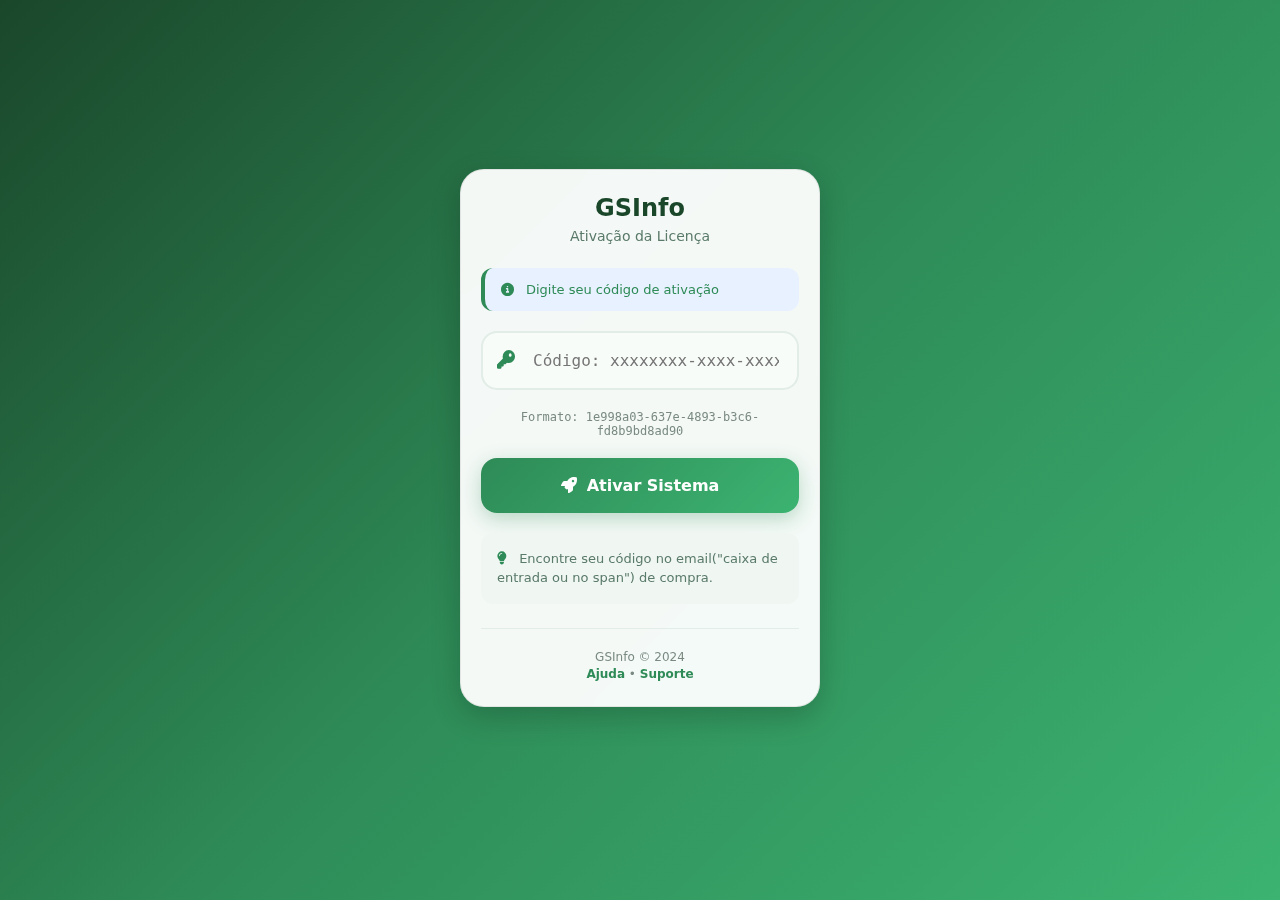
<file: index.html>
<!DOCTYPE html>
<html lang="en">

<head>
    <meta charset="UTF-8">
    <meta name="viewport" content="width=device-width, initial-scale=1.0">
    <title>GSInfo</title>
    <link rel="stylesheet" href="./public/acess.css">
</head>

<body>
    <div id="frame">

    </div>

<script>
    const key = localStorage.getItem("keygen");

    if (key) {
        carregarTela("acess.html", "screen-container");
    } else {
        carregarTela("active.html", "screen-container");
    }

    async function carregarTela(pagina, destino) {
        const container = document.getElementById("frame");

        const resposta = await fetch(pagina);
        const html = await resposta.text();
        container.innerHTML = html;

        switch (pagina) {
            case "active.html":
                await import('./src/active.js');
                if (window.initActive) window.initActive();
                break;

            case "acess.html":
                const module = await import('./src/auth.js');
                if (module.initAcess) module.initAcess();
                break;
        }
    }
</script>


</body>

</html>
</file>
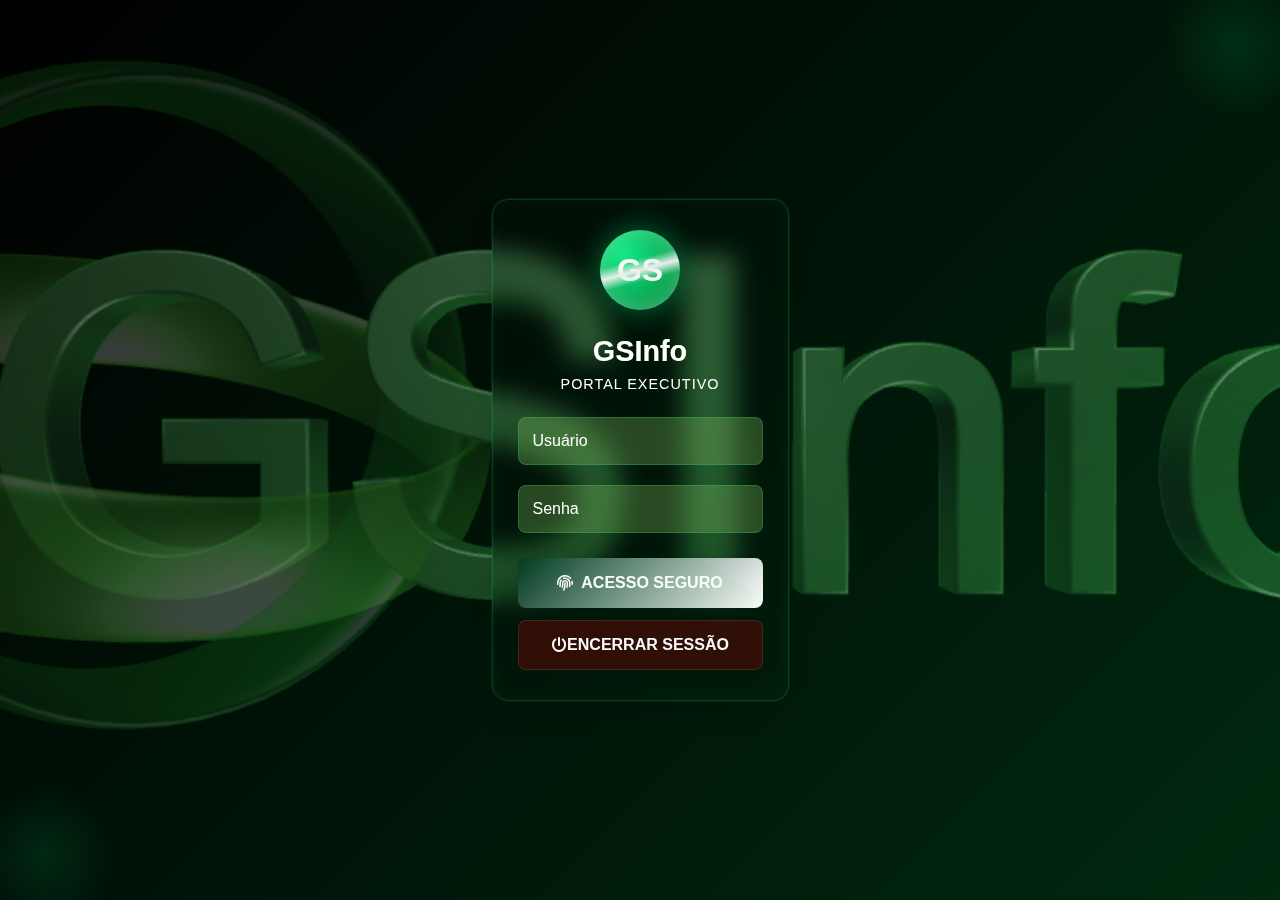
<file: acess.html>
<!DOCTYPE html>
<html lang="pt-BR">
  <head>
    <meta charset="UTF-8" />
    <meta name="viewport" content="width=device-width, initial-scale=1.0" />
    <title>GSInfo | Portal Executivo</title>
    <link rel="manifest" href="/manifest.json">
    <link rel="stylesheet" href="https://cdnjs.cloudflare.com/ajax/libs/font-awesome/6.4.0/css/all.min.css">
    <link rel="stylesheet" href="./public/style.css">
  </head>
  <body>
    <div id="screen-container">
    <!-- Efeito de Partículas -->
    <canvas id="particles" class="particles"></canvas>

    <!-- Efeitos de Luz -->
    <div class="light-effect light-1"></div>
    <div class="light-effect light-2"></div>

    <!-- Container Principal -->
    <main class="executive-portal">
      <!-- Logo Holográfico -->
      <div class="holographic-logo">
        <div class="logo-sphere">GS</div>
      </div>

      <!-- Cabeçalho -->
      <header class="portal-header">
        <h1>GSInfo</h1>
        <p class="portal-subtitle">PORTAL EXECUTIVO</p>
      </header>

      <!-- Formulário -->
      <form id="login-form" novalidate>
        <div class="input-field">
          <input type="text" id="username" required autocomplete="username" />
          <label for="username">Usuário</label>
        </div>

        <div class="input-field">
          <input type="password" id="password" required autocomplete="current-password" />
          <label for="password">Senha</label>
        </div>

        <div class="btn-container">
          <button class="portal-btn btn-login" id="login-btn">
            <span class="btn-content">
              <i class="fas fa-fingerprint"></i> ACESSO SEGURO
            </span>
            <span class="btn-loading">
              <i class="fas fa-spinner"></i> PROCESSANDO
            </span>
          </button>

          <button class="portal-btn btn-fechar" id="fechar">
            <i class="fas fa-power-off"></i> ENCERRAR SESSÃO
          </button>
        </div>

        <p id="login-error" class="error-message"></p>
      </form>
    </main>

    <!-- Inclua sua classe AuthService primeiro -->
    <script src="./src/auth.js"></script>
    <script src="./app.js"></script>
    <script>
      document.getElementById("fechar").addEventListener("click", () => {
        localStorage.removeItem("keygen");
        location.reload();
      });
    </script>
    <style>
      :root {
        --verde-escuro: #02351f;
        --verde-medio: #ffffff;
        --verde-claro: #f0f3f2;
        --verde-neon: #003820;
        --branco: #f8f9fa;
        --dourado: #bcf000e7;
        --cinza-claro: #e9ecef;
        --sombra: rgba(0, 0, 0, 0.1);
      }

      * {
        margin: 0;
        padding: 0;
        box-sizing: border-box;
      }

      body {
        font-family: "Montserrat", "Segoe UI", sans-serif;
        min-height: 100vh;
        overflow: auto;
        display: flex;
        justify-content: center;
        align-items: center;
        position: relative;
        background: url("/icon/iconGSInfo.png") no-repeat center center fixed;
        background-size: cover;
        padding: 15px;
      }

      /* Overlay para escurecer e dar contraste ao fundo */
      body::before {
        content: "";
        position: fixed;
        top: 0;
        left: 0;
        width: 100%;
        height: 100%;
        background: linear-gradient(
          135deg,
          rgba(0, 0, 0, 0.7),
          rgba(0, 80, 30, 0.5)
        );
        z-index: -1;
      }

      /* Container Principal - Ajustes para mobile */
      .executive-portal {
        width: 100%;
        max-width: 100%;
        background: transparent;
        backdrop-filter: blur(12px);
        border-radius: 16px;
        padding: 30px 25px;
        box-shadow: 0 15px 30px -10px rgba(0, 0, 0, 0.25),
          0 0 0 1px rgba(46, 204, 113, 0.1),
          inset 0 0 20px rgba(0, 255, 136, 0.05);
        border: 1px solid rgba(46, 204, 113, 0.2);
        position: relative;
        z-index: 10;
        overflow: hidden;
        transform-style: preserve-3d;
        transition: all 0.5s cubic-bezier(0.175, 0.885, 0.32, 1.275);
        margin: auto;
      }

      /* Efeito de Partículas */
      .particles {
        position: fixed;
        top: 0;
        left: 0;
        width: 100%;
        height: 100%;
        z-index: 0;
        opacity: 0.3;
      }

      .holographic-logo {
        width: 80px;
        height: 80px;
        margin: 0 auto 25px;
        position: relative;
        transform-style: preserve-3d;
        animation: float 6s ease-in-out infinite;
      }

      @keyframes float {
        0%,
        100% {
          transform: translateY(0) rotateY(0deg);
        }
        50% {
          transform: translateY(-10px) rotateY(10deg);
        }
      }

      .logo-sphere {
        width: 100%;
        height: 100%;
        border-radius: 50%;
        background: radial-gradient(
          circle at 30% 30%,
          rgb(17, 233, 132),
          rgba(4, 133, 57, 0.986)
        );
        box-shadow: inset 0 0 20px rgba(255, 255, 255, 0.3),
          0 0 30px rgba(0, 255, 136, 0.4);
        display: flex;
        align-items: center;
        justify-content: center;
        color: white;
        font-size: 2rem;
        font-weight: bold;
        position: relative;
        overflow: hidden;
      }

      .logo-sphere::before {
        content: "";
        position: absolute;
        top: -50%;
        left: -50%;
        width: 200%;
        height: 200%;
        background: linear-gradient(
          to bottom right,
          transparent 45%,
          rgb(232, 238, 234) 50%,
          transparent 55%
        );
        transform: rotate(30deg);
        animation: shine 4s infinite linear;
      }

      @keyframes shine {
        0% {
          transform: translateX(-100%) rotate(30deg);
        }
        100% {
          transform: translateX(100%) rotate(30deg);
        }
      }

      /* Cabeçalho */
      .portal-header {
        text-align: center;
        margin-bottom: 25px;
        position: relative;
        overflow: hidden;
      }

      h1 {
        font-size: 1.8rem;
        font-weight: 700;
        background: linear-gradient(90deg, var(--verde-neon), var(--dourado));
        -webkit-background-clip: text;
        background-clip: text;
        color: white;
        margin-bottom: 8px;
        position: relative;
        display: inline-block;
      }

      h1::after {
        content: "";
        position: absolute;
        bottom: -6px;
        left: 0;
        width: 100%;
        height: 2px;
        background: linear-gradient(90deg, var(--verde-neon), var(--dourado));
        transform: scaleX(0);
        transform-origin: left;
        animation: typing 1.5s 0.5s forwards cubic-bezier(0.19, 1, 0.22, 1);
      }

      @keyframes typing {
        to {
          transform: scaleX(1);
        }
      }

      .portal-subtitle {
        font-size: 0.9rem;
        color: white;
        letter-spacing: 1px;
        animation: fadeIn 1s 1s both;
      }

      @keyframes fadeIn {
        from {
          opacity: 0;
          transform: translateY(10px);
        }
        to {
          opacity: 1;
          transform: translateY(0);
        }
      }

      /* Campos de Input - Otimizados para mobile */
      .input-field {
        position: relative;
        margin-bottom: 20px;
      }

      .input-field input {
        width: 100%;
        padding: 14px 18px;
        background: rgba(131, 196, 101, 0.3);
        border: 1px solid rgba(46, 204, 113, 0.3);
        border-radius: 8px;
        color: white;
        font-size: 1rem;
        transition: all 0.3s ease;
        box-shadow: 0 0 0 rgba(0, 255, 136, 0);
      }

      .input-field input:focus {
        outline: none;
        border-color: var(--verde-neon);
        box-shadow: 0 0 15px rgba(0, 255, 136, 0.2);
        background: rgba(0, 0, 0, 0.5);
      }

      .input-field label {
        position: absolute;
        left: 15px;
        top: 15px;
        color: white;
        pointer-events: none;
        transition: all 0.3s ease;
        font-size: 1rem;
      }

      .input-field input:focus + label,
      .input-field input:valid + label {
        top: -10px;
        left: 10px;
        font-size: 0.8rem;
        background: #003820;
        padding: 0 5px;
        color: var(--branco);
      }

      /* Botões com Efeito de Energia - Otimizados para toque */
      .btn-container {
        display: flex;
        flex-direction: column;
        gap: 12px;
        margin-top: 25px;
      }

      .portal-btn {
        position: relative;
        padding: 14px;
        border: none;
        border-radius: 8px;
        font-size: 1rem;
        font-weight: 600;
        cursor: pointer;
        overflow: hidden;
        transition: all 0.3s ease;
        z-index: 1;
        min-height: 50px;
        display: flex;
        align-items: center;
        justify-content: center;
      }

      .btn-login {
        background: linear-gradient(
          135deg,
          var(--verde-neon),
          var(--verde-medio)
        );
        color: white;
        box-shadow: 0 4px 15px rgba(1, 43, 23, 0.3);
        position: relative;
      }

      .btn-login:hover:not(.loading) {
        transform: translateY(-2px);
        box-shadow: 0 6px 20px rgba(6, 36, 22, 0.5);
        color: white;
      }

      .btn-login::before {
        content: "";
        position: absolute;
        top: 0;
        left: 0;
        width: 100%;
        height: 100%;
        background: linear-gradient(
          135deg,
          var(--verde-medio),
          var(--verde-neon)
        );
        opacity: 0;
        transition: opacity 0.3s ease;
        z-index: -1;
      }

      .btn-login:hover::before {
        opacity: 1;
      }

      .btn-login::after {
        content: "";
        position: absolute;
        top: -50%;
        left: -50%;
        width: 200%;
        height: 200%;
        background: rgba(1, 184, 31, 0.027);
        transform: rotate(30deg);
        transition: all 0.5s ease;
      }

      .btn-login:hover::after {
        left: 100%;
      }

      /* Estados do botão de login */
      .btn-content, .btn-loading {
        display: flex;
        align-items: center;
        gap: 8px;
        transition: all 0.3s ease;
      }

      .btn-loading {
        display: none;
      }

      .btn-login.loading {
        pointer-events: none;
        opacity: 0.8;
        background: linear-gradient(
          135deg,
          var(--verde-neon),
          var(--verde-medio)
        );
      }

      .btn-login.loading .btn-content {
        display: none;
      }

      .btn-login.loading .btn-loading {
        display: flex;
        animation: pulse 1.5s ease-in-out infinite;
      }

      .btn-login.loading .btn-loading i {
        animation: spin 1s linear infinite;
      }

      @keyframes spin {
        0% { transform: rotate(0deg); }
        100% { transform: rotate(360deg); }
      }

      @keyframes pulse {
        0%, 100% { opacity: 0.8; }
        50% { opacity: 1; }
      }

      .btn-fechar {
        background: rgba(116, 3, 3, 0.411);
        color: var(--branco);
        border: 1px solid rgba(255, 255, 255, 0.1);
        backdrop-filter: blur(5px);
      }

      .btn-fechar:hover {
        background: rgba(187, 51, 10, 0.637);
        border-color: var(--dourado);
      }

      /* Rodapé - Otimizado para mobile */
      .portal-footer {
        margin-top: 20px;
        text-align: center;
        display: flex;
        flex-direction: column;
        gap: 10px;
      }

      .footer-links {
        display: flex;
        flex-direction: column;
        gap: 8px;
      }

      .forgot-password {
        color: var(--verde-neon);
        text-decoration: none;
        font-size: 0.85rem;
        position: relative;
        transition: all 0.3s ease;
        background: none;
        border: none;
        cursor: pointer;
        padding: 5px;
      }

      .forgot-password::after {
        content: "";
        position: absolute;
        bottom: -2px;
        left: 0;
        width: 0;
        height: 1px;
        background: var(--verde-neon);
        transition: width 0.3s ease;
      }

      .forgot-password:hover {
        color: white;
      }

      .forgot-password:hover::after {
        width: 100%;
      }

      /* Efeitos de Luz */
      .light-effect {
        position: fixed;
        width: 150px;
        height: 150px;
        border-radius: 50%;
        background: radial-gradient(
          circle,
          rgba(0, 255, 136, 0.1) 0%,
          rgba(0, 255, 136, 0) 70%
        );
        pointer-events: none;
      }

      .light-1 {
        top: -30px;
        right: -30px;
        animation: lightPulse 8s infinite alternate;
      }

      .light-2 {
        bottom: -30px;
        left: -30px;
        animation: lightPulse 10s infinite alternate-reverse;
      }

      @keyframes lightPulse {
        0% {
          transform: scale(0.8);
          opacity: 0.3;
        }
        100% {
          transform: scale(1.2);
          opacity: 0.1;
        }
      }

      /* Responsividade para telas muito pequenas */
      @media (max-width: 350px) {
        .executive-portal {
          padding: 20px 15px;
        }
        
        h1 {
          font-size: 1.6rem;
        }
        
        .portal-subtitle {
          font-size: 0.8rem;
        }
        
        .input-field input {
          padding: 12px 15px;
        }
        
        .portal-btn {
          padding: 12px;
          font-size: 0.9rem;
        }
      }

      /* Para orientação paisagem em dispositivos móveis */
      @media (max-height: 500px) and (orientation: landscape) {
        body {
          padding: 10px;
        }
        
        .executive-portal {
          padding: 20px;
          max-height: 90vh;
          overflow-y: auto;
        }
        
        .holographic-logo {
          width: 60px;
          height: 60px;
          margin-bottom: 15px;
        }
        
        .portal-header {
          margin-bottom: 15px;
        }
        
        h1 {
          font-size: 1.5rem;
        }
        
        .btn-container {
          margin-top: 15px;
          gap: 8px;
        }
        
        .portal-footer {
          margin-top: 15px;
        }
      }

      /* Melhorias para dispositivos com telas maiores */
      @media (min-width: 768px) {
        .executive-portal {
          max-width: 420px;
        }
      }
    </style>
    </div>
  </body>
</html>
</file>
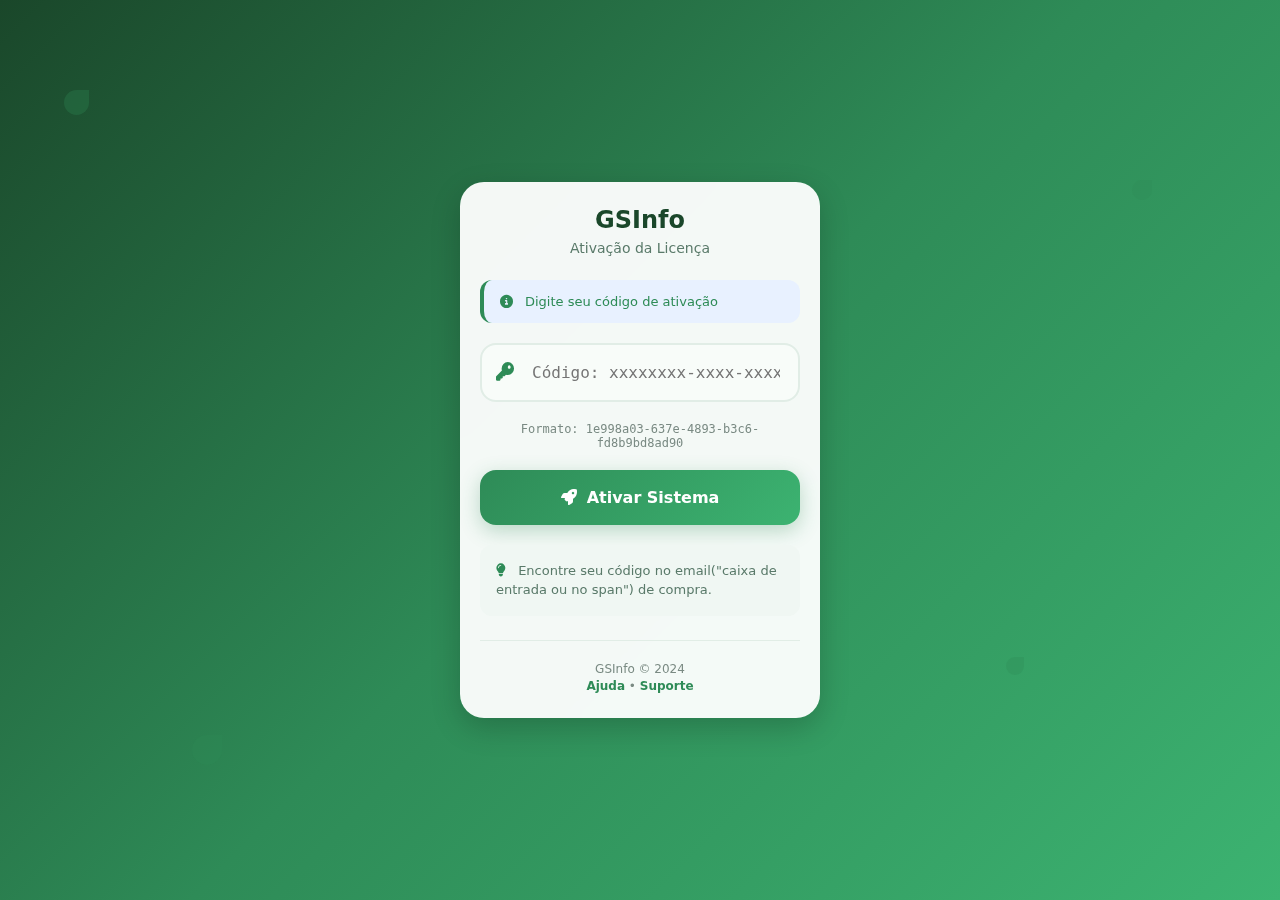
<file: active.html>
<!DOCTYPE html>
<html lang="pt-BR">
<head>
    <meta charset="UTF-8">
    <meta name="viewport" content="width=device-width, initial-scale=1.0, maximum-scale=1.0, user-scalable=no">
    <title>GSInfo - Ativação</title>
    <link rel="stylesheet" href="https://cdnjs.cloudflare.com/ajax/libs/font-awesome/6.4.0/css/all.min.css">
    <link rel="stylesheet" href="./public/active.css">
</head>
<body>
    <!-- Folhas decorativas -->
    <div class="leaf"></div>
    <div class="leaf"></div>
    <div class="leaf"></div>
    <div class="leaf"></div>

    <div class="container">
        <div class="card">
            <div class="logo">
                <h1>GSInfo</h1>
                <p>Ativação da Licença</p>
            </div>

            <div id="statusMessage" class="status info">
                <i class="fas fa-info-circle"></i>
                <span>Digite seu código de ativação</span>
            </div>

            <div class="input-container">
                <i class="fas fa-key"></i>
                <input type="text" id="activationCode" 
                       placeholder="Código: xxxxxxxx-xxxx-xxxx-xxxx-xxxxxxxxxxxx"
                       maxlength="36">
            </div>
            <span class="format-hint">Formato: 1e998a03-637e-4893-b3c6-fd8b9bd8ad90</span>

            <button type="button" id="submitBtn" class="btn btn-primary">
                <i class="fas fa-rocket"></i>
                <span id="btnText">Ativar Sistema</span>
            </button>

        
            <div class="simple-guide">
                <p><i class="fas fa-lightbulb"></i> 
                    Encontre seu código no email("caixa de entrada ou no span") de compra.
                </p>
            </div>

            <div class="footer">
                GSInfo © 2024
                <br>
                <a href="#">Ajuda</a> • <a href="#">Suporte</a>
            </div>
        </div>
    </div>

</body>
</html>
</file>
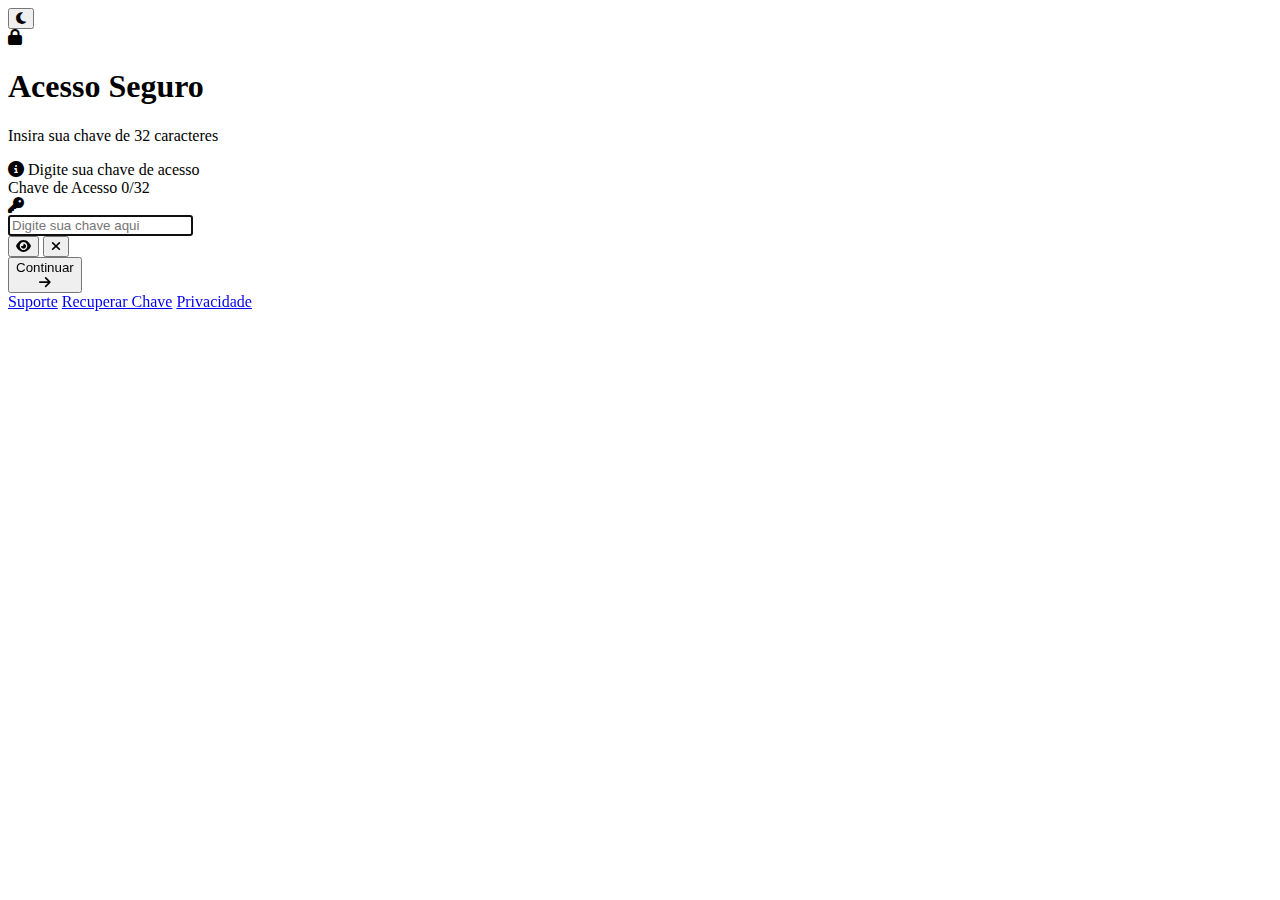
<file: login.html>
<!DOCTYPE html>
<html lang="pt-br">
<head>
    <meta charset="UTF-8">
    <meta name="viewport" content="width=device-width, initial-scale=1.0, maximum-scale=1.0, user-scalable=no">
    <title>Acesso ao Sistema</title>
    <link rel="stylesheet" href="https://cdnjs.cloudflare.com/ajax/libs/font-awesome/6.4.0/css/all.min.css">

</head>
<body>
    <!-- Tela FIXA completa -->
    <div class="screen-container">
        <!-- Botão de Tema FIXO -->
        <button class="theme-toggle-fixed" id="themeToggle" aria-label="Alternar entre tema claro e escuro">
            <i class="fas fa-sun"></i>
        </button>
        
        <!-- Conteúdo principal CENTRALIZADO -->
        <div class="main-content">
            <div class="card">
                <div class="card-header">
                    <div class="logo-container">
                        <i class="fas fa-lock"></i>
                    </div>
                    <h1>Acesso Seguro</h1>
                    <p>Insira sua chave de 32 caracteres</p>
                </div>
                
                <div class="card-body">
                    <div class="status-message visible" id="statusMessage">
                        <i class="fas fa-info-circle"></i>
                        <span id="messageText">Digite sua chave de acesso</span>
                    </div>
                    
                    <div class="input-group">
                        <label class="input-label">
                            <span>Chave de Acesso</span>
                            <span class="char-counter" id="charCounter">0/32</span>
                        </label>
                        
                        <div class="input-container">
                            <div class="input-icon">
                                <i class="fas fa-key"></i>
                            </div>
                            <input 
                                type="password" 
                                class="key-input" 
                                id="accessKey"
                                placeholder="Digite sua chave aqui"
                                maxlength="32"
                                autocomplete="off"
                                autocapitalize="off"
                                spellcheck="false"
                            >
                            <div class="input-actions">
                                <button class="action-btn" id="toggleBtn" title="Mostrar/ocultar chave">
                                    <i class="fas fa-eye"></i>
                                </button>
                                <button class="action-btn" id="clearBtn" title="Limpar campo">
                                    <i class="fas fa-times"></i>
                                </button>
                            </div>
                        </div>
                        
                        <div class="progress-indicator" id="progressIndicator">
                            <div class="progress-fill" id="progressFill"></div>
                        </div>
                    </div>
                    
                    <button class="primary-btn" id="submitBtn">
                        <span>Continuar</span>
                        <div class="spinner" id="spinner"></div>
                        <i class="fas fa-arrow-right"></i>
                    </button>
                </div>
            </div>
            
            <!-- Footer FIXO na parte inferior -->
            <div class="footer-fixed">
                <div class="footer-links">
                    <a href="#" class="footer-link">Suporte</a>
                    <a href="#" class="footer-link">Recuperar Chave</a>
                    <a href="#" class="footer-link">Privacidade</a>
                </div>
            </div>
        </div>
    </div>

    <script>
        document.addEventListener('DOMContentLoaded', function() {
            // Elementos DOM
            const accessKey = document.getElementById('accessKey');
            const toggleBtn = document.getElementById('toggleBtn');
            const clearBtn = document.getElementById('clearBtn');
            const submitBtn = document.getElementById('submitBtn');
            const spinner = document.getElementById('spinner');
            const statusMessage = document.getElementById('statusMessage');
            const messageText = document.getElementById('messageText');
            const charCounter = document.getElementById('charCounter');
            const progressIndicator = document.getElementById('progressIndicator');
            const progressFill = document.getElementById('progressFill');
            const themeToggle = document.getElementById('themeToggle');
            const themeIcon = themeToggle.querySelector('i');
            
            // Bloquear zoom em mobile
            document.addEventListener('touchstart', function(event) {
                if (event.touches.length > 1) {
                    event.preventDefault();
                }
            }, { passive: false });
            
            let lastTouchEnd = 0;
            document.addEventListener('touchend', function(event) {
                const now = (new Date()).getTime();
                if (now - lastTouchEnd <= 300) {
                    event.preventDefault();
                }
                lastTouchEnd = now;
            }, false);
            
            // Sistema de Tema
            function initTheme() {
                const savedTheme = localStorage.getItem('theme');
                const prefersDark = window.matchMedia('(prefers-color-scheme: dark)').matches;
                
                if (savedTheme === 'dark' || (!savedTheme && prefersDark)) {
                    enableDarkMode();
                } else {
                    enableLightMode();
                }
            }
            
            function enableDarkMode() {
                document.body.classList.add('dark-mode');
                themeIcon.className = 'fas fa-sun';
                themeToggle.setAttribute('aria-label', 'Alternar para tema claro');
                localStorage.setItem('theme', 'dark');
            }
            
            function enableLightMode() {
                document.body.classList.remove('dark-mode');
                themeIcon.className = 'fas fa-moon';
                themeToggle.setAttribute('aria-label', 'Alternar para tema escuro');
                localStorage.setItem('theme', 'light');
            }
            
            function toggleTheme() {
                if (document.body.classList.contains('dark-mode')) {
                    enableLightMode();
                } else {
                    enableDarkMode();
                }
            }
            
            themeToggle.addEventListener('click', toggleTheme);
            
            // Alternar visibilidade da chave
            toggleBtn.addEventListener('click', function() {
                const type = accessKey.getAttribute('type') === 'password' ? 'text' : 'password';
                accessKey.setAttribute('type', type);
                
                const icon = this.querySelector('i');
                if (type === 'text') {
                    icon.className = 'fas fa-eye-slash';
                    this.title = 'Ocultar chave';
                    accessKey.style.fontFamily = "'Menlo', 'Monaco', 'Courier New', monospace";
                } else {
                    icon.className = 'fas fa-eye';
                    this.title = 'Mostrar chave';
                    accessKey.style.fontFamily = "-apple-system, BlinkMacSystemFont, 'Segoe UI', Roboto, sans-serif";
                }
            });
            
            // Limpar campo
            clearBtn.addEventListener('click', function() {
                accessKey.value = '';
                updateUI('');
                showMessage('Digite sua chave de acesso', 'info');
                accessKey.focus();
            });
            
            // Mostrar mensagem
            function showMessage(text, type = 'info') {
                messageText.textContent = text;
                statusMessage.className = `status-message visible ${type}`;
                
                const icon = statusMessage.querySelector('i');
                if (type === 'success') {
                    icon.className = 'fas fa-check-circle';
                } else if (type === 'error') {
                    icon.className = 'fas fa-exclamation-circle';
                } else {
                    icon.className = 'fas fa-info-circle';
                }
            }
            
            // Atualizar UI
            function updateUI(value) {
                const count = value.length;
                charCounter.textContent = `${count}/32`;
                
                const progress = (count / 32) * 100;
                progressFill.style.width = `${progress}%`;
                
                if (count > 0) {
                    progressIndicator.style.display = 'block';
                    
                    if (count === 32) {
                        progressFill.style.background = 'var(--success)';
                        showMessage('Chave completa ✓', 'success');
                    } else if (count > 24) {
                        progressFill.style.background = '#FF9500';
                        showMessage(`${32-count} caracteres restantes`, 'info');
                    } else {
                        progressFill.style.background = 'var(--primary)';
                        showMessage('Digite sua chave de acesso', 'info');
                    }
                } else {
                    progressIndicator.style.display = 'none';
                    showMessage('Digite sua chave de acesso', 'info');
                }
            }
            
            // Monitorar entrada
            accessKey.addEventListener('input', function() {
                this.value = this.value.replace(/[^A-Za-z0-9]/g, '').substring(0, 32);
                updateUI(this.value);
            });
            
            // Validar chave
            function validateKey(key) {
                if (!key) {
                    return { valid: false, message: 'Por favor, insira a chave de acesso' };
                }
                
                if (key.length !== 32) {
                    return { valid: false, message: `A chave deve ter 32 caracteres (atual: ${key.length})` };
                }
                
                if (!/^[A-Za-z0-9]{32}$/.test(key)) {
                    return { valid: false, message: 'Use apenas letras (A-Z, a-z) e números (0-9)' };
                }
                
                return { valid: true, message: 'Chave válida' };
            }
            
            // Submeter
            submitBtn.addEventListener('click', function(e) {
                e.preventDefault();
                
                const key = accessKey.value.trim();
                const validation = validateKey(key);
                
                if (!validation.valid) {
                    showMessage(validation.message, 'error');
                    accessKey.focus();
                    return;
                }
                
                verifyKey(key);
            });
            
            // Verificar chave
            function verifyKey(key) {
                submitBtn.disabled = true;
                spinner.style.display = 'block';
                submitBtn.querySelector('span').textContent = 'Verificando...';
                
                setTimeout(() => {
                    const success = true;
                    
                    if (success) {
                        showMessage('✓ Chave verificada com sucesso! Redirecionando...', 'success');
                        
                        submitBtn.innerHTML = '<i class="fas fa-check"></i> Acesso Concedido';
                        submitBtn.style.background = 'var(--success)';
                        
                        setTimeout(() => {
                            console.log('Acesso concedido para chave:', key.substring(0, 8) + '...');
                            resetForm();
                        }, 1500);
                    } else {
                        showMessage('✗ Falha na verificação da chave', 'error');
                        resetButtonState();
                        accessKey.focus();
                        accessKey.select();
                    }
                }, 1500);
            }
            
            // Resetar botão
            function resetButtonState() {
                submitBtn.disabled = false;
                spinner.style.display = 'none';
                submitBtn.querySelector('span').textContent = 'Continuar';
                submitBtn.innerHTML = '<span>Continuar</span><div class="spinner" id="spinner"></div><i class="fas fa-arrow-right"></i>';
                submitBtn.style.background = 'var(--primary)';
            }
            
            // Resetar formulário
            function resetForm() {
                setTimeout(() => {
                    accessKey.value = '';
                    updateUI('');
                    resetButtonState();
                    showMessage('Digite sua chave de acesso', 'info');
                    accessKey.focus();
                }, 2000);
            }
            
            // Permitir Enter para submeter
            accessKey.addEventListener('keypress', function(e) {
                if (e.key === 'Enter') {
                    submitBtn.click();
                }
            });
            
            // Colar chave
            accessKey.addEventListener('paste', function(e) {
                setTimeout(() => {
                    this.value = this.value.replace(/[^A-Za-z0-9]/g, '').substring(0, 32);
                    updateUI(this.value);
                }, 10);
            });
            
            // Inicializar
            initTheme();
            updateUI('');
            
            // Foco automático no campo de entrada
            setTimeout(() => {
                accessKey.focus();
            }, 500);
            
            // Ajustar altura em mobile quando teclado aparece
            window.addEventListener('resize', function() {
                const vh = window.innerHeight * 0.01;
                document.documentElement.style.setProperty('--vh', `${vh}px`);
            });
        });
    </script>
</body>
</html>
</file>
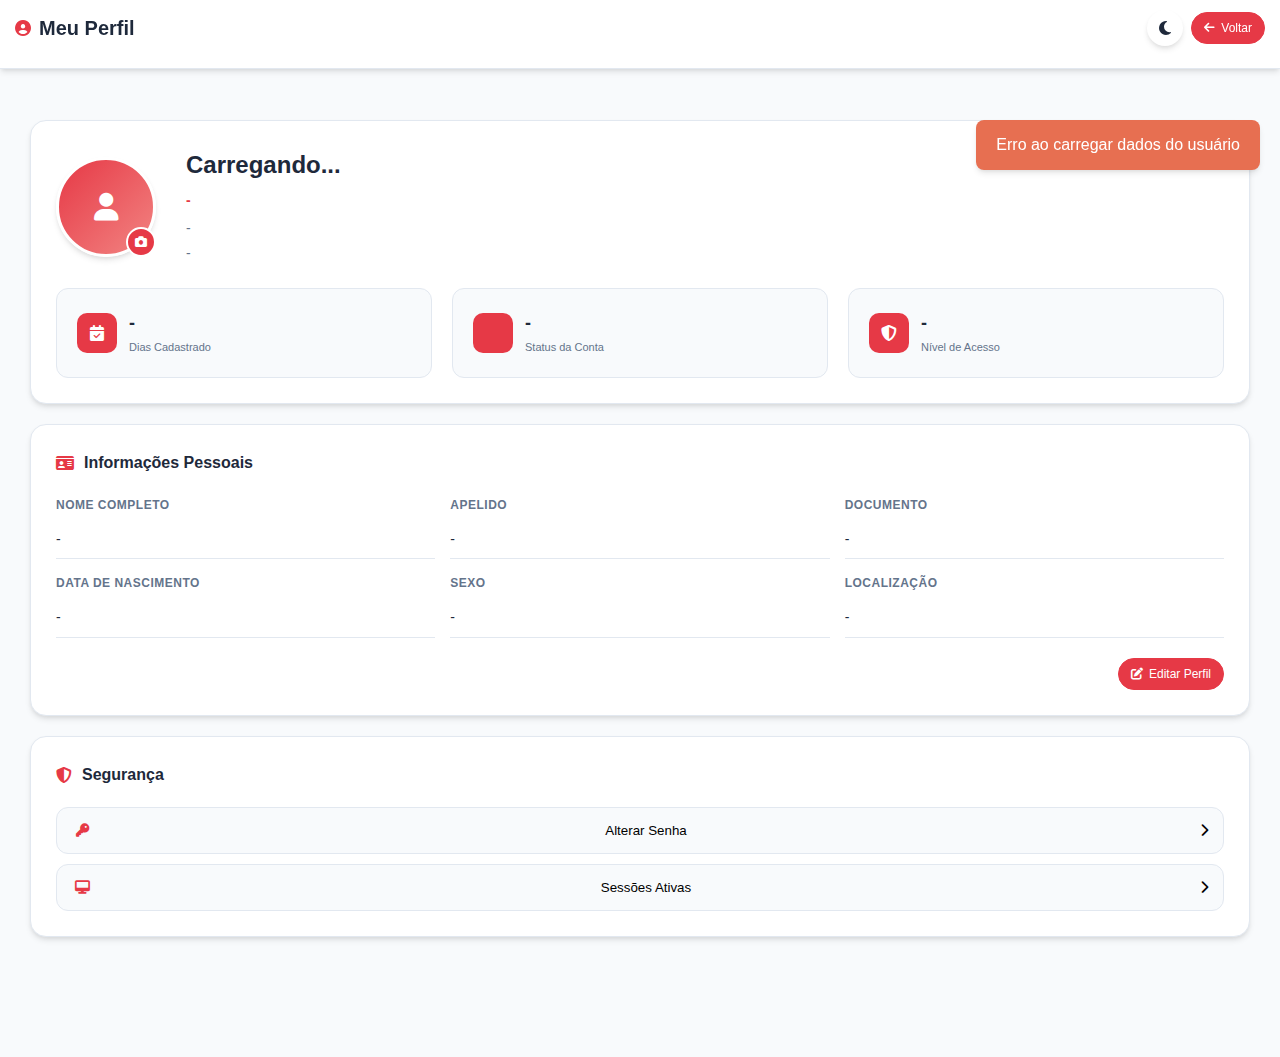
<file: perfil.html>
<!DOCTYPE html>
<html lang="pt-BR">
<head>
    <meta charset="UTF-8">
    <meta name="viewport" content="width=device-width, initial-scale=1.0">
    <title>Perfil do Usuário</title>
    <link rel="stylesheet" href="https://cdnjs.cloudflare.com/ajax/libs/font-awesome/6.4.0/css/all.min.css">
    <link rel="stylesheet" href="./public/perfil.css">
</head>
<body class="light-mode">
    <div class="container">
        <!-- HEADER FIXO COMPACTO -->
        <div class="header">
            <div class="header-top">
                <div class="title">
                    <i class="fas fa-user-circle"></i> Meu Perfil
                </div>
                <div class="controls">
                    <button class="theme-toggle" id="themeToggle">
                        <i class="fas fa-moon"></i>
                    </button>
                    <button class="btn btn-primary" onclick="recarregar()">
                        <i class="fas fa-arrow-left"></i> Voltar
                    </button>
                </div>
            </div>
        </div>

        <!-- CONTEÚDO PRINCIPAL -->
        <div class="content">
            <!-- CARD DE PERFIL -->
            <div class="profile-card">
                <div class="profile-header">
                    <div class="avatar-container">
                        <div class="avatar" id="user-avatar">
                            <i class="fas fa-user"></i>
                        </div>
                        <button class="edit-avatar-btn" onclick="abrirModalEditarPerfil()">
                            <i class="fas fa-camera"></i>
                        </button>
                    </div>
                    <div class="profile-info">
                        <h2 class="profile-name" id="profile-name">Carregando...</h2>
                        <p class="profile-role" id="profile-role">-</p>
                        <p class="profile-email" id="profile-email">-</p>
                        <p class="profile-phone" id="profile-phone">-</p>
                    </div>
                </div>

                <!-- STATS DO USUÁRIO -->
                <div class="user-stats">
                    <div class="stat-item">
                        <div class="stat-icon">
                            <i class="fas fa-calendar-check"></i>
                        </div>
                        <div class="stat-content">
                            <div class="stat-value" id="dias-cadastro">-</div>
                            <div class="stat-label">Dias Cadastrado</div>
                        </div>
                    </div>
                    <div class="stat-item">
                        <div class="stat-icon">
                            <i class="fas fa-badge-check"></i>
                        </div>
                        <div class="stat-content">
                            <div class="stat-value" id="status-conta">-</div>
                            <div class="stat-label">Status da Conta</div>
                        </div>
                    </div>
                    <div class="stat-item">
                        <div class="stat-icon">
                            <i class="fas fa-shield-alt"></i>
                        </div>
                        <div class="stat-content">
                            <div class="stat-value" id="nivel-acesso">-</div>
                            <div class="stat-label">Nível de Acesso</div>
                        </div>
                    </div>
                </div>
            </div>

            <!-- INFORMACOES PESSOAIS -->
            <div class="form-section">
                <h3 class="section-title">
                    <i class="fas fa-id-card"></i> Informações Pessoais
                </h3>
                
                <div class="info-grid">
                    <div class="info-item">
                        <label>Nome Completo</label>
                        <div class="info-value" id="info-nome">-</div>
                    </div>
                    <div class="info-item">
                        <label>Apelido</label>
                        <div class="info-value" id="info-apelido">-</div>
                    </div>
                    <div class="info-item">
                        <label>Documento</label>
                        <div class="info-value" id="info-documento">-</div>
                    </div>
                    <div class="info-item">
                        <label>Data de Nascimento</label>
                        <div class="info-value" id="info-nascimento">-</div>
                    </div>
                    <div class="info-item">
                        <label>Sexo</label>
                        <div class="info-value" id="info-sexo">-</div>
                    </div>
                    <div class="info-item">
                        <label>Localização</label>
                        <div class="info-value" id="info-localizacao">-</div>
                    </div>
                </div>

                <div class="form-actions">
                    <button class="btn btn-primary" onclick="abrirModalEditarPerfil()">
                        <i class="fas fa-edit"></i> Editar Perfil
                    </button>
                </div>
            </div>

            <!-- CONFIGURAÇÕES DE SEGURANÇA -->
            <div class="security-section">
                <h3 class="section-title">
                    <i class="fas fa-shield-alt"></i> Segurança
                </h3>
                
                <div class="security-actions">
                    <button class="security-btn" onclick="abrirModalSenha()">
                        <i class="fas fa-key"></i>
                        <span>Alterar Senha</span>
                        <i class="fas fa-chevron-right"></i>
                    </button>
                    
                    <button class="security-btn" onclick="abrirModalSessoes()">
                        <i class="fas fa-desktop"></i>
                        <span>Sessões Ativas</span>
                        <i class="fas fa-chevron-right"></i>
                    </button>
                </div>
            </div>
        </div>
    </div>

    <!-- BOTTOM NAVIGATION -->
    <nav class="bottom-nav">
        <div class="nav-item" onclick="tela('data')">
            <div class="nav-icon"><i class="fas fa-home"></i></div>
            <div class="nav-label">Inicio</div>
        </div>
        <div class="nav-item active" onclick="tela('perfil')">
            <div class="nav-icon"><i class="fas fa-user"></i></div>
            <div class="nav-label">Perfil</div>
        </div>
    
        <div class="nav-item"  onclick="tela('estoque')">
            <div class="nav-icon"><i class="fas fa-box"></i></div>
            <div class="nav-label">Estoque</div>
        </div>
    </nav>
 <script src="./src/perfil.js"></script>
    <script src="./app.js"></script>
    <script src="./src/util.js"></script>
   
 
</body>
</html>
</file>
<file: public/acess.css>
* {
            margin: 0;
            padding: 0;
            box-sizing: border-box;
            font-family: -apple-system, BlinkMacSystemFont, 'Segoe UI', Roboto, Helvetica, Arial, sans-serif;
            -webkit-tap-highlight-color: transparent;
        }
        
        :root {
            --bg-color: #ffffff;
            --card-bg: #ffffff;
            --text-color: #1d1d1f;
            --text-secondary: #86868b;
            --border-color: rgba(0, 0, 0, 0.08);
            --input-bg: #ffffff;
            --input-border: #d1d1d6;
            --input-text: #000000;
            --placeholder: #8e8e93;
            --primary: #007AFF;
            --primary-hover: #0056CC;
            --success: #34C759;
            --error: #FF3B30;
            --shadow: 0 2px 10px rgba(0, 0, 0, 0.04), 0 8px 24px rgba(0, 0, 0, 0.06);
            --icon-color: #8e8e93;
            --status-bg: #f8f9fa;
            --instructions-bg: #f8f9fa;
            --footer-border: rgba(0, 0, 0, 0.06);
            --progress-bg: #e5e5ea;
            --toggle-bg: #f2f2f7;
            --toggle-hover: #e5e5ea;
            --toggle-shadow: 0 2px 8px rgba(0, 0, 0, 0.1);
        }
        
        .dark-mode {
            --bg-color: #000000;
            --card-bg: #1c1c1e;
            --text-color: #f5f5f7;
            --text-secondary: #98989d;
            --border-color: #38383a;
            --input-bg: #2c2c2e;
            --input-border: #48484a;
            --input-text: #ffffff;
            --placeholder: #636366;
            --primary: #0a84ff;
            --primary-hover: #0077e6;
            --success: #32d74b;
            --error: #ff453a;
            --shadow: 0 2px 10px rgba(0, 0, 0, 0.2), 0 8px 24px rgba(0, 0, 0, 0.25);
            --icon-color: #636366;
            --status-bg: #2c2c2e;
            --instructions-bg: #2c2c2e;
            --footer-border: #38383a;
            --progress-bg: #38383a;
            --toggle-bg: #3a3a3c;
            --toggle-hover: #48484a;
            --toggle-shadow: 0 2px 8px rgba(0, 0, 0, 0.3);
        }
        
        html, body {
            height: 100%;
            overflow: hidden;
            position: fixed;
            width: 100%;
            left: 0;
            top: 0;
            right: 0;
            bottom: 0;
        }
        
        body {
            background-color: var(--bg-color);
            display: flex;
            flex-direction: column;
            color: var(--text-color);
            transition: background-color 0.3s ease, color 0.3s ease;
            position: fixed;
            overflow-y: auto;
            -webkit-overflow-scrolling: touch;
            padding: env(safe-area-inset-top) env(safe-area-inset-right) env(safe-area-inset-bottom) env(safe-area-inset-left);
        }
        
        /* TELA INTEIRA FIXA - Container principal */
        .screen-container {
            flex: 1;
            display: flex;
            flex-direction: column;
            min-height: 100vh;
            padding: 20px;
            position: relative;
        }
        
        /* Botão de Tema FIXO */
        .theme-toggle-fixed {
            position: fixed;
            top: 20px;
            right: 20px;
            z-index: 1000;
            width: 50px;
            height: 50px;
            border-radius: 25px;
            background: var(--toggle-bg);
            border: none;
            display: flex;
            align-items: center;
            justify-content: center;
            cursor: pointer;
            transition: all 0.3s ease;
            box-shadow: var(--toggle-shadow);
        }
        
        .theme-toggle-fixed:hover {
            background: var(--toggle-hover);
            transform: scale(1.05);
        }
        
        .theme-toggle-fixed:active {
            transform: scale(0.95);
        }
        
        .theme-toggle-fixed i {
            font-size: 22px;
            color: var(--text-color);
            transition: transform 0.5s ease;
        }
        
        .theme-toggle-fixed .fa-sun {
            color: #FF9500;
        }
        
        .theme-toggle-fixed .fa-moon {
            color: #8e8e93;
        }
        
        /* Conteúdo principal CENTRALIZADO E FIXO */
        .main-content {
            flex: 1;
            display: flex;
            flex-direction: column;
            align-items: center;
            justify-content: center;
            width: 100%;
            max-width: 400px;
            margin: 0 auto;
            padding-top: 40px; /* Espaço para o botão de tema */
        }
        
        /* Card principal */
        .card {
            background: var(--card-bg);
            border-radius: 20px;
            padding: 0;
            box-shadow: var(--shadow);
            border: 1px solid var(--border-color);
            overflow: hidden;
            margin-bottom: 24px;
            width: 100%;
            transition: all 0.3s ease;
        }
        
        .card-header {
            padding: 32px 28px 24px;
            text-align: center;
            border-bottom: 1px solid var(--border-color);
            background: linear-gradient(135deg, var(--status-bg) 0%, var(--card-bg) 100%);
        }
        
        .logo-container {
            width: 72px;
            height: 72px;
            background: linear-gradient(135deg, #007AFF 0%, #5856D6 100%);
            border-radius: 18px;
            display: flex;
            align-items: center;
            justify-content: center;
            margin: 0 auto 20px;
            box-shadow: 0 6px 16px rgba(0, 122, 255, 0.2);
        }
        
        .logo-container i {
            font-size: 32px;
            color: white;
        }
        
        .card-header h1 {
            font-size: 28px;
            font-weight: 700;
            color: var(--text-color);
            margin-bottom: 8px;
            letter-spacing: -0.5px;
        }
        
        .card-header p {
            font-size: 17px;
            color: var(--text-secondary);
            line-height: 1.4;
        }
        
        .card-body {
            padding: 28px;
        }
        
        /* Campo de Input */
        .input-group {
            margin-bottom: 24px;
        }
        
        .input-label {
            display: block;
            font-size: 15px;
            font-weight: 600;
            color: var(--text-color);
            margin-bottom: 12px;
            display: flex;
            align-items: center;
            justify-content: space-between;
        }
        
        .char-counter {
            font-size: 13px;
            color: var(--text-secondary);
            font-weight: 400;
        }
        
        .input-container {
            position: relative;
        }
        
        .key-input {
            width: 100%;
            padding: 18px 20px;
            padding-right: 100px;
            padding-left: 56px;
            font-size: 17px;
            border: 1.5px solid var(--input-border);
            border-radius: 12px;
            background: var(--input-bg);
            color: var(--input-text);
            transition: all 0.2s ease;
            letter-spacing: 1px;
            font-weight: 500;
        }
        
        .key-input:focus {
            outline: none;
            border-color: var(--primary);
            box-shadow: 0 0 0 3px rgba(0, 122, 255, 0.1);
        }
        
        .key-input::placeholder {
            color: var(--placeholder);
            letter-spacing: normal;
            font-weight: 400;
        }
        
        .input-icon {
            position: absolute;
            left: 20px;
            top: 50%;
            transform: translateY(-50%);
            color: var(--icon-color);
            font-size: 18px;
            z-index: 1;
        }
        
        .input-actions {
            position: absolute;
            right: 12px;
            top: 50%;
            transform: translateY(-50%);
            display: flex;
            gap: 8px;
        }
        
        .action-btn {
            width: 36px;
            height: 36px;
            border-radius: 8px;
            background: transparent;
            border: none;
            color: var(--icon-color);
            font-size: 16px;
            cursor: pointer;
            display: flex;
            align-items: center;
            justify-content: center;
            transition: all 0.2s ease;
        }
        
        .action-btn:hover {
            background: rgba(0, 0, 0, 0.04);
        }
        
        .dark-mode .action-btn:hover {
            background: rgba(255, 255, 255, 0.1);
        }
        
        /* Botão Principal */
        .primary-btn {
            width: 100%;
            padding: 18px;
            background: var(--primary);
            color: white;
            border: none;
            border-radius: 12px;
            font-size: 17px;
            font-weight: 600;
            cursor: pointer;
            transition: all 0.2s ease;
            display: flex;
            align-items: center;
            justify-content: center;
            gap: 10px;
            box-shadow: 0 4px 12px rgba(0, 122, 255, 0.2);
        }
        
        .primary-btn:hover {
            background: var(--primary-hover);
            transform: translateY(-1px);
            box-shadow: 0 6px 16px rgba(0, 122, 255, 0.25);
        }
        
        .primary-btn:active {
            transform: translateY(0);
        }
        
        .primary-btn:disabled {
            opacity: 0.5;
            cursor: not-allowed;
            transform: none;
            box-shadow: none;
        }
        
        .spinner {
            width: 20px;
            height: 20px;
            border: 2.5px solid rgba(255, 255, 255, 0.3);
            border-radius: 50%;
            border-top-color: white;
            animation: spin 1s linear infinite;
            display: none;
        }
        
        @keyframes spin {
            to { transform: rotate(360deg); }
        }
        
        /* Footer FIXO na parte inferior */
        .footer-fixed {
            width: 100%;
            max-width: 400px;
            margin: 0 auto;
            padding: 20px 0;
            border-top: 1px solid var(--footer-border);
            text-align: center;
        }
        
        .footer-links {
            display: flex;
            justify-content: center;
            gap: 24px;
            margin-top: 16px;
        }
        
        .footer-link {
            color: var(--primary);
            text-decoration: none;
            font-size: 15px;
            font-weight: 500;
            transition: all 0.2s ease;
            padding: 8px 12px;
            border-radius: 8px;
        }
        
        .footer-link:hover {
            background: rgba(0, 122, 255, 0.08);
            text-decoration: none;
        }
        
        .dark-mode .footer-link:hover {
            background: rgba(10, 132, 255, 0.1);
        }
        
        /* RESPONSIVIDADE COMPLETA - TELA FIXA */
        @media (max-width: 480px) {
            .screen-container {
                padding: 16px;
            }
            
            .theme-toggle-fixed {
                width: 44px;
                height: 44px;
                top: max(16px, env(safe-area-inset-top));
                right: max(16px, env(safe-area-inset-right));
            }
            
            .theme-toggle-fixed i {
                font-size: 20px;
            }
            
            .main-content {
                padding-top: 60px;
            }
            
            .card {
                border-radius: 18px;
            }
            
            .card-header {
                padding: 28px 24px 20px;
            }
            
            .logo-container {
                width: 64px;
                height: 64px;
                border-radius: 16px;
            }
            
            .logo-container i {
                font-size: 28px;
            }
            
            .card-header h1 {
                font-size: 24px;
            }
            
            .card-body {
                padding: 24px;
            }
            
            .key-input {
                padding: 16px 18px;
                padding-right: 90px;
                padding-left: 52px;
                font-size: 16px;
            }
            
            .primary-btn {
                padding: 16px;
                font-size: 16px;
            }
            
            .footer-links {
                flex-direction: column;
                gap: 12px;
            }
            
            .footer-fixed {
                padding: 16px 0;
            }
        }
        
        @media (max-width: 360px) {
            .screen-container {
                padding: 12px;
            }
            
            .theme-toggle-fixed {
                width: 40px;
                height: 40px;
                top: max(12px, env(safe-area-inset-top));
                right: max(12px, env(safe-area-inset-right));
            }
            
            .theme-toggle-fixed i {
                font-size: 18px;
            }
            
            .main-content {
                padding-top: 56px;
            }
            
            .card-header {
                padding: 24px 20px 18px;
            }
            
            .card-body {
                padding: 20px;
            }
            
            .key-input {
                padding: 14px 16px;
                padding-right: 80px;
                padding-left: 48px;
                font-size: 15px;
            }
            
            .input-actions {
                gap: 6px;
            }
            
            .action-btn {
                width: 32px;
                height: 32px;
                font-size: 15px;
            }
        }
        
        @media (min-height: 700px) {
            .main-content {
                justify-content: center;
            }
        }
        
        @media (max-height: 600px) {
            .main-content {
                padding-top: 20px;
                justify-content: flex-start;
            }
            
            .card-header {
                padding: 24px 20px 18px;
            }
            
            .card-body {
                padding: 20px;
            }
            
            .logo-container {
                width: 56px;
                height: 56px;
                margin-bottom: 16px;
            }
            
            .logo-container i {
                font-size: 24px;
            }
            
            .card-header h1 {
                font-size: 22px;
            }
            
            .card-header p {
                font-size: 15px;
            }
        }
        
        /* Ajuste para telas muito pequenas */
        @media (max-height: 500px) {
            .main-content {
                padding-top: 10px;
            }
            
            .card-header {
                padding: 20px 16px 16px;
            }
            
            .card-body {
                padding: 16px;
            }
            
            .input-group {
                margin-bottom: 16px;
            }
            
            .key-input {
                padding: 12px 14px;
                padding-right: 70px;
                padding-left: 44px;
                font-size: 14px;
            }
            
            .primary-btn {
                padding: 14px;
                font-size: 15px;
            }
        }
        
        /* Prevenir zoom em iOS */
        input, textarea, select {
            font-size: 16px;
        }
        
        @media screen and (-webkit-min-device-pixel-ratio:0) {
            select,
            textarea,
            input {
                font-size: 16px;
            }
        }
        
        /* Acessibilidade - foco */
        .theme-toggle-fixed:focus,
        .action-btn:focus,
        .primary-btn:focus {
            outline: 2px solid var(--primary);
            outline-offset: 2px;
        }
        
        /* Status Message */
        .status-message {
            padding: 16px;
            border-radius: 12px;
            margin-bottom: 20px;
            font-size: 15px;
            display: none;
            align-items: center;
            gap: 12px;
            background: var(--status-bg);
            border-left: 4px solid var(--primary);
            animation: fadeIn 0.3s ease;
        }
        
        @keyframes fadeIn {
            from { opacity: 0; transform: translateY(-5px); }
            to { opacity: 1; transform: translateY(0); }
        }
        
        .status-message.visible {
            display: flex;
        }
        
        .status-message.success {
            background: rgba(52, 199, 89, 0.1);
            border-left-color: var(--success);
            color: var(--success);
        }
        
        .status-message.error {
            background: rgba(255, 59, 48, 0.1);
            border-left-color: var(--error);
            color: var(--error);
        }
        
        /* Progress Indicator */
        .progress-indicator {
            height: 4px;
            background: var(--progress-bg);
            border-radius: 2px;
            margin-top: 12px;
            overflow: hidden;
            display: none;
        }
        
        .progress-fill {
            height: 100%;
            width: 0%;
            background: var(--primary);
            border-radius: 2px;
            transition: width 0.3s ease, background-color 0.3s ease;
        }
</file>
<file: public/style.css>
:root {
        --verde-escuro: #02351f;
        --verde-medio: #ffffff;
        --verde-claro: #f0f3f2;
        --verde-neon: #003820;
        --branco: #f8f9fa;
        --dourado: #bcf000e7;
        --cinza-claro: #e9ecef;
        --sombra: rgba(0, 0, 0, 0.1);
      }

      * {
        margin: 0;
        padding: 0;
        box-sizing: border-box;
      }

      body {
        font-family: "Montserrat", "Segoe UI", sans-serif;
        min-height: 100vh;
        overflow: auto;
        display: flex;
        justify-content: center;
        align-items: center;
        position: relative;
        background: url("/icon/iconGSInfo.png") no-repeat center center fixed;
        background-size: cover;
        padding: 15px;
      }

      /* Overlay para escurecer e dar contraste ao fundo */
      body::before {
        content: "";
        position: fixed;
        top: 0;
        left: 0;
        width: 100%;
        height: 100%;
        background: linear-gradient(
          135deg,
          rgba(0, 0, 0, 0.7),
          rgba(0, 80, 30, 0.5)
        );
        z-index: -1;
      }

      /* Container Principal - Ajustes para mobile */
      .executive-portal {
        width: 100%;
        max-width: 100%;
        background: transparent;
        backdrop-filter: blur(12px);
        border-radius: 16px;
        padding: 30px 25px;
        box-shadow: 0 15px 30px -10px rgba(0, 0, 0, 0.25),
          0 0 0 1px rgba(46, 204, 113, 0.1),
          inset 0 0 20px rgba(0, 255, 136, 0.05);
        border: 1px solid rgba(46, 204, 113, 0.2);
        position: relative;
        z-index: 10;
        overflow: hidden;
        transform-style: preserve-3d;
        transition: all 0.5s cubic-bezier(0.175, 0.885, 0.32, 1.275);
        margin: auto;
      }

      /* Efeito de Partículas */
      .particles {
        position: fixed;
        top: 0;
        left: 0;
        width: 100%;
        height: 100%;
        z-index: 0;
        opacity: 0.3;
      }

      .holographic-logo {
        width: 80px;
        height: 80px;
        margin: 0 auto 25px;
        position: relative;
        transform-style: preserve-3d;
        animation: float 6s ease-in-out infinite;
      }

      @keyframes float {
        0%,
        100% {
          transform: translateY(0) rotateY(0deg);
        }
        50% {
          transform: translateY(-10px) rotateY(10deg);
        }
      }

      .logo-sphere {
        width: 100%;
        height: 100%;
        border-radius: 50%;
        background: radial-gradient(
          circle at 30% 30%,
          rgb(17, 233, 132),
          rgba(4, 133, 57, 0.986)
        );
        box-shadow: inset 0 0 20px rgba(255, 255, 255, 0.3),
          0 0 30px rgba(0, 255, 136, 0.4);
        display: flex;
        align-items: center;
        justify-content: center;
        color: white;
        font-size: 2rem;
        font-weight: bold;
        position: relative;
        overflow: hidden;
      }

      .logo-sphere::before {
        content: "";
        position: absolute;
        top: -50%;
        left: -50%;
        width: 200%;
        height: 200%;
        background: linear-gradient(
          to bottom right,
          transparent 45%,
          rgb(232, 238, 234) 50%,
          transparent 55%
        );
        transform: rotate(30deg);
        animation: shine 4s infinite linear;
      }

      @keyframes shine {
        0% {
          transform: translateX(-100%) rotate(30deg);
        }
        100% {
          transform: translateX(100%) rotate(30deg);
        }
      }

      /* Cabeçalho */
      .portal-header {
        text-align: center;
        margin-bottom: 25px;
        position: relative;
        overflow: hidden;
      }

      h1 {
        font-size: 1.8rem;
        font-weight: 700;
        background: linear-gradient(90deg, var(--verde-neon), var(--dourado));
        -webkit-background-clip: text;
        background-clip: text;
        color: white;
        margin-bottom: 8px;
        position: relative;
        display: inline-block;
      }

      h1::after {
        content: "";
        position: absolute;
        bottom: -6px;
        left: 0;
        width: 100%;
        height: 2px;
        background: linear-gradient(90deg, var(--verde-neon), var(--dourado));
        transform: scaleX(0);
        transform-origin: left;
        animation: typing 1.5s 0.5s forwards cubic-bezier(0.19, 1, 0.22, 1);
      }

      @keyframes typing {
        to {
          transform: scaleX(1);
        }
      }

      .portal-subtitle {
        font-size: 0.9rem;
        color: white;
        letter-spacing: 1px;
        animation: fadeIn 1s 1s both;
      }

      @keyframes fadeIn {
        from {
          opacity: 0;
          transform: translateY(10px);
        }
        to {
          opacity: 1;
          transform: translateY(0);
        }
      }

      /* Campos de Input - Otimizados para mobile */
      .input-field {
        position: relative;
        margin-bottom: 20px;
      }

      .input-field input {
        width: 100%;
        padding: 14px 18px;
        background: rgba(131, 196, 101, 0.3);
        border: 1px solid rgba(46, 204, 113, 0.3);
        border-radius: 8px;
        color: white;
        font-size: 1rem;
        transition: all 0.3s ease;
        box-shadow: 0 0 0 rgba(0, 255, 136, 0);
      }

      .input-field input:focus {
        outline: none;
        border-color: var(--verde-neon);
        box-shadow: 0 0 15px rgba(0, 255, 136, 0.2);
        background: rgba(0, 0, 0, 0.5);
      }

      .input-field label {
        position: absolute;
        left: 15px;
        top: 15px;
        color: white;
        pointer-events: none;
        transition: all 0.3s ease;
        font-size: 1rem;
      }

      .input-field input:focus + label,
      .input-field input:valid + label {
        top: -10px;
        left: 10px;
        font-size: 0.8rem;
        background: #003820;
        padding: 0 5px;
        color: var(--branco);
      }

      /* Botões com Efeito de Energia - Otimizados para toque */
      .btn-container {
        display: flex;
        flex-direction: column;
        gap: 12px;
        margin-top: 25px;
      }

      .portal-btn {
        position: relative;
        padding: 14px;
        border: none;
        border-radius: 8px;
        font-size: 1rem;
        font-weight: 600;
        cursor: pointer;
        overflow: hidden;
        transition: all 0.3s ease;
        z-index: 1;
        min-height: 50px;
        display: flex;
        align-items: center;
        justify-content: center;
      }

      .btn-login {
        background: linear-gradient(
          135deg,
          var(--verde-neon),
          var(--verde-medio)
        );
        color: white;
        box-shadow: 0 4px 15px rgba(1, 43, 23, 0.3);
      }

      .btn-login:hover {
        transform: translateY(-2px);
        box-shadow: 0 6px 20px rgba(6, 36, 22, 0.5);
        color: white;
      }

      .btn-login::before {
        content: "";
        position: absolute;
        top: 0;
        left: 0;
        width: 100%;
        height: 100%;
        background: linear-gradient(
          135deg,
          var(--verde-medio),
          var(--verde-neon)
        );
        opacity: 0;
        transition: opacity 0.3s ease;
        z-index: -1;
      }

      .btn-login:hover::before {
        opacity: 1;
      }

      .btn-login::after {
        content: "";
        position: absolute;
        top: -50%;
        left: -50%;
        width: 200%;
        height: 200%;
        background: rgba(1, 184, 31, 0.027);
        transform: rotate(30deg);
        transition: all 0.5s ease;
      }

      .btn-login:hover::after {
        left: 100%;
      }

      .btn-fechar {
        background: rgba(116, 3, 3, 0.411);
        color: var(--branco);
        border: 1px solid rgba(255, 255, 255, 0.1);
        backdrop-filter: blur(5px);
      }

      .btn-fechar:hover {
        background: rgba(187, 51, 10, 0.637);
        border-color: var(--dourado);
      }

      /* Loading Overlay */
      .loading-overlay {
        position: absolute;
        top: 0;
        left: 0;
        width: 100%;
        height: 100%;
        background: rgba(0, 0, 0, 0.8);
        backdrop-filter: blur(5px);
        display: flex;
        align-items: center;
        justify-content: center;
        z-index: 100;
        opacity: 0;
        visibility: hidden;
        transition: all 0.3s ease;
      }

      .loading-overlay.active {
        opacity: 1;
        visibility: visible;
      }

      .loading-content {
        text-align: center;
        color: white;
      }

      .loading-spinner {
        width: 50px;
        height: 50px;
        border: 3px solid rgba(255, 255, 255, 0.3);
        border-top: 3px solid var(--verde-neon);
        border-radius: 50%;
        animation: spin 1s linear infinite;
        margin: 0 auto 15px;
      }

      @keyframes spin {
        0% { transform: rotate(0deg); }
        100% { transform: rotate(360deg); }
      }

      .loading-text {
        font-size: 1rem;
        color: var(--branco);
        animation: pulse 1.5s ease-in-out infinite;
      }

      @keyframes pulse {
        0%, 100% { opacity: 0.7; }
        50% { opacity: 1; }
      }

      /* Botão com estado de loading */
      .btn-login.loading {
        pointer-events: none;
        opacity: 0.7;
      }

      .btn-login.loading i {
        animation: spin 1s linear infinite;
      }

      /* Rodapé - Otimizado para mobile */
      .portal-footer {
        margin-top: 20px;
        text-align: center;
        display: flex;
        flex-direction: column;
        gap: 10px;
      }

      .footer-links {
        display: flex;
        flex-direction: column;
        gap: 8px;
      }

      .forgot-password {
        color: var(--verde-neon);
        text-decoration: none;
        font-size: 0.85rem;
        position: relative;
        transition: all 0.3s ease;
        background: none;
        border: none;
        cursor: pointer;
        padding: 5px;
      }

      .forgot-password::after {
        content: "";
        position: absolute;
        bottom: -2px;
        left: 0;
        width: 0;
        height: 1px;
        background: var(--verde-neon);
        transition: width 0.3s ease;
      }

      .forgot-password:hover {
        color: white;
      }

      .forgot-password:hover::after {
        width: 100%;
      }

      /* Efeitos de Luz */
      .light-effect {
        position: fixed;
        width: 150px;
        height: 150px;
        border-radius: 50%;
        background: radial-gradient(
          circle,
          rgba(0, 255, 136, 0.1) 0%,
          rgba(0, 255, 136, 0) 70%
        );
        pointer-events: none;
      }

      .light-1 {
        top: -30px;
        right: -30px;
        animation: pulse 8s infinite alternate;
      }

      .light-2 {
        bottom: -30px;
        left: -30px;
        animation: pulse 10s infinite alternate-reverse;
      }

      @keyframes pulse {
        0% {
          transform: scale(0.8);
          opacity: 0.3;
        }
        100% {
          transform: scale(1.2);
          opacity: 0.1;
        }
      }

      /* Responsividade para telas muito pequenas */
      @media (max-width: 350px) {
        .executive-portal {
          padding: 20px 15px;
        }
        
        h1 {
          font-size: 1.6rem;
        }
        
        .portal-subtitle {
          font-size: 0.8rem;
        }
        
        .input-field input {
          padding: 12px 15px;
        }
        
        .portal-btn {
          padding: 12px;
          font-size: 0.9rem;
        }
        
        .loading-spinner {
          width: 40px;
          height: 40px;
        }
        
        .loading-text {
          font-size: 0.9rem;
        }
      }

      /* Para orientação paisagem em dispositivos móveis */
      @media (max-height: 500px) and (orientation: landscape) {
        body {
          padding: 10px;
        }
        
        .executive-portal {
          padding: 20px;
          max-height: 90vh;
          overflow-y: auto;
        }
        
        .holographic-logo {
          width: 60px;
          height: 60px;
          margin-bottom: 15px;
        }
        
        .portal-header {
          margin-bottom: 15px;
        }
        
        h1 {
          font-size: 1.5rem;
        }
        
        .btn-container {
          margin-top: 15px;
          gap: 8px;
        }
        
        .portal-footer {
          margin-top: 15px;
        }
      }

      /* Melhorias para dispositivos com telas maiores */
      @media (min-width: 768px) {
        .executive-portal {
          max-width: 420px;
        }
      }
</file>
<file: public/active.css>
* {
            margin: 0;
            padding: 0;
            box-sizing: border-box;
            font-family: 'Segoe UI', system-ui, -apple-system, sans-serif;
        }

        body {
            background: linear-gradient(135deg, #1a472a, #2e8b57, #3cb371);
            min-height: 100vh;
            display: flex;
            justify-content: center;
            align-items: center;
            padding: 16px;
            position: relative;
            overflow: hidden;
        }

        /* Folhas flutuantes minimalistas */
        .leaf {
            position: absolute;
            background: rgba(46, 139, 87, 0.3);
            border-radius: 50% 0 50% 50%;
            animation: float 15s infinite linear;
            z-index: 1;
        }

        .leaf:nth-child(1) { width: 25px; height: 25px; top: 10%; left: 5%; animation-delay: 0s; }
        .leaf:nth-child(2) { width: 20px; height: 20px; top: 20%; right: 10%; animation-delay: 3s; }
        .leaf:nth-child(3) { width: 30px; height: 30px; bottom: 15%; left: 15%; animation-delay: 6s; }
        .leaf:nth-child(4) { width: 18px; height: 18px; bottom: 25%; right: 20%; animation-delay: 9s; }

        @keyframes float {
            0% { transform: translateY(0) rotate(0deg); opacity: 0.5; }
            50% { opacity: 0.8; }
            100% { transform: translateY(100vh) rotate(360deg); opacity: 0.5; }
        }

        .container {
            width: 100%;
            max-width: 360px;
            z-index: 2;
        }

        .card {
            background: rgba(255, 255, 255, 0.95);
            border-radius: 24px;
            padding: 24px 20px;
            box-shadow: 0 10px 30px rgba(0, 0, 0, 0.2);
            backdrop-filter: blur(10px);
            animation: fadeIn 0.5s ease-out;
        }

        @keyframes fadeIn {
            from { opacity: 0; transform: translateY(20px); }
            to { opacity: 1; transform: translateY(0); }
        }

        .logo {
            text-align: center;
            margin-bottom: 24px;
        }

        .logo-icon {
            width: 80px;
            height: 80px;
            background: linear-gradient(135deg, #2e8b57, #3cb371);
            border-radius: 20px;
            display: flex;
            align-items: center;
            justify-content: center;
            margin: 0 auto 16px;
            box-shadow: 0 8px 20px rgba(46, 139, 87, 0.3);
            border: 3px solid rgba(255, 255, 255, 0.3);
        }

        .logo-icon i {
            font-size: 36px;
            color: white;
        }

        .logo h1 {
            color: #1a472a;
            font-size: 24px;
            font-weight: 700;
            margin-bottom: 6px;
        }

        .logo p {
            color: #5a7a6a;
            font-size: 14px;
            font-weight: 500;
        }

        .status {
            padding: 14px 16px;
            border-radius: 12px;
            margin-bottom: 20px;
            display: none;
            align-items: center;
            gap: 12px;
            font-size: 13px;
            font-weight: 500;
            animation: slideIn 0.3s ease-out;
        }

        @keyframes slideIn {
            from { opacity: 0; transform: translateX(-10px); }
            to { opacity: 1; transform: translateX(0); }
        }

        .status.success {
            background: #e8f7ef;
            color: #1ea97c;
            border-left: 4px solid #1ea97c;
            display: flex;
        }

        .status.error {
            background: #fde8e8;
            color: #f56565;
            border-left: 4px solid #f56565;
            display: flex;
        }

        .status.info {
            background: #e8f1ff;
            color: #2e8b57;
            border-left: 4px solid #2e8b57;
            display: flex;
        }

        .input-container {
            position: relative;
            margin-bottom: 20px;
        }

        .input-container i {
            position: absolute;
            left: 16px;
            top: 50%;
            transform: translateY(-50%);
            color: #2e8b57;
            font-size: 18px;
        }

        input {
            width: 100%;
            padding: 18px 18px 18px 50px;
            border: 2px solid #e1ede6;
            border-radius: 16px;
            font-size: 16px;
            background-color: #f8fcf9;
            transition: all 0.3s;
            color: #1a472a;
            font-family: monospace;
        }

        input:focus {
            outline: none;
            border-color: #2e8b57;
            background-color: white;
            box-shadow: 0 0 0 3px rgba(46, 139, 87, 0.1);
        }

        .format-hint {
            display: block;
            text-align: center;
            color: #7a8a83;
            font-size: 12px;
            margin-top: 8px;
            margin-bottom: 20px;
            font-family: monospace;
        }

        .btn {
            width: 100%;
            padding: 18px;
            border: none;
            border-radius: 16px;
            font-size: 16px;
            font-weight: 600;
            cursor: pointer;
            transition: all 0.3s;
            display: flex;
            justify-content: center;
            align-items: center;
            gap: 10px;
            margin-top: 8px;
        }

        .btn-primary {
            background: linear-gradient(135deg, #2e8b57, #3cb371);
            color: white;
            box-shadow: 0 6px 20px rgba(46, 139, 87, 0.3);
        }

        .btn-primary:hover {
            transform: translateY(-2px);
            box-shadow: 0 8px 25px rgba(46, 139, 87, 0.4);
        }

        .btn-primary:active {
            transform: translateY(0);
        }

        .btn-secondary {
            background: #f0f7f3;
            color: #2e8b57;
            border: 1px solid #c1d9cb;
            margin-top: 12px;
        }

        .btn-secondary:hover {
            background: #e1ede6;
        }

        .simple-guide {
            background: #f0f7f3;
            border-radius: 12px;
            padding: 16px;
            margin: 20px 0;
            font-size: 13px;
            color: #5a7a6a;
            line-height: 1.5;
        }

        .simple-guide i {
            color: #2e8b57;
            margin-right: 8px;
        }

        .footer {
            text-align: center;
            margin-top: 24px;
            color: #7a8a83;
            font-size: 12px;
            line-height: 1.4;
            padding-top: 20px;
            border-top: 1px solid #e1ede6;
        }

        .footer a {
            color: #2e8b57;
            text-decoration: none;
            font-weight: 600;
        }

        /* Ajustes para telas muito pequenas */
        @media (max-width: 380px) {
            .card {
                padding: 20px 16px;
            }
            
            .logo-icon {
                width: 70px;
                height: 70px;
            }
            
            .logo-icon i {
                font-size: 32px;
            }
            
            .logo h1 {
                font-size: 22px;
            }
            
            input, .btn {
                padding: 16px 16px 16px 48px;
            }
        }

        @media (max-height: 700px) {
            .card {
                padding: 20px 16px;
            }
            
            .logo {
                margin-bottom: 16px;
            }
            
            .logo-icon {
                width: 70px;
                height: 70px;
                margin-bottom: 12px;
            }
            
            .simple-guide {
                margin: 16px 0;
                padding: 14px;
            }
        }

        /* Efeitos visuais */
        .valid-input {
            border-color: #1ea97c !important;
            background-color: #f8fff8 !important;
        }

        .invalid-input {
            border-color: #f56565 !important;
            background-color: #fff8f8 !important;
        }

        .pulse {
            animation: pulse 2s infinite;
        }

        @keyframes pulse {
            0% { transform: scale(1); }
            50% { transform: scale(1.05); }
            100% { transform: scale(1); }
        }
</file>
<file: public/perfil.css>
:root {
    /* Light Theme */
    --primary: #e63946;
    --primary-light: #f28482;
    --secondary: #a8dadc;
    --success: #2a9d8f;
    --danger: #e76f51;
    --warning: #e9c46a;
    --info: #457b9d;
    
    --bg-primary: #f8fafc;
    --bg-secondary: #ffffff;
    --bg-sidebar: #1d3557;
    --bg-card: #ffffff;
    
    --text-primary: #1e293b;
    --text-secondary: #64748b;
    --text-light: #94a3b8;
    
    --border: #e2e8f0;
    --shadow: 0 4px 6px -1px rgba(0, 0, 0, 0.1), 0 2px 4px -1px rgba(0, 0, 0, 0.06);
    
    --transition: all 0.3s ease;
}

/* Dark Theme */
.dark-mode {
    --primary: #e63946;
    --primary-light: #f28482;
    --secondary: #a8dadc;
    --success: #2a9d8f;
    --danger: #e76f51;
    --warning: #e9c46a;
    --info: #457b9d;
    
    --bg-primary: #0f172a;
    --bg-secondary: #1e293b;
    --bg-sidebar: #0f172a;
    --bg-card: #1e293b;
    
    --text-primary: #f1f5f9;
    --text-secondary: #cbd5e1;
    --text-light: #94a3b8;
    
    --border: #334155;
    --shadow: 0 4px 6px -1px rgba(0, 0, 0, 0.3), 0 2px 4px -1px rgba(0, 0, 0, 0.2);
}

* {
    margin: 0;
    padding: 0;
    box-sizing: border-box;
    font-family: 'Segoe UI', Tahoma, Geneva, Verdana, sans-serif;
    transition: var(--transition);
}

body {
    background-color: var(--bg-primary);
    color: var(--text-primary);
    line-height: 1.6;
    overflow-x: hidden;
    padding-top: 120px; /* Header compacto */
    padding-bottom: 70px; /* Bottom nav */
}

.container {
    min-height: calc(100vh - 190px);
    position: relative;
}

/* HEADER COMPACTO */
.header {
    position: fixed;
    top: 0;
    left: 0;
    right: 0;
    background-color: var(--bg-secondary);
    border-bottom: 1px solid var(--border);
    box-shadow: var(--shadow);
    z-index: 1000;
    padding: 10px 15px;
}

.header-top {
    display: flex;
    justify-content: space-between;
    align-items: center;
    margin-bottom: 10px;
    gap: 10px;
}

.title {
    font-size: 18px;
    font-weight: 600;
    color: var(--text-primary);
    display: flex;
    align-items: center;
    gap: 8px;
    white-space: nowrap;
}

.title i {
    color: var(--primary);
    font-size: 16px;
}

.controls {
    display: flex;
    align-items: center;
    gap: 8px;
    flex-wrap: wrap;
}

.search-box {
    display: flex;
    align-items: center;
    background: var(--bg-primary);
    border-radius: 20px;
    border: 1px solid var(--border);
    overflow: hidden;
    min-width: 150px;
    flex: 1;
}

.search-box input {
    border: none;
    padding: 8px 12px;
    background: transparent;
    outline: none;
    color: var(--text-primary);
    width: 100%;
    font-size: 14px;
}

.search-box input::placeholder {
    color: var(--text-secondary);
}

.search-btn {
    background: var(--primary);
    border: none;
    color: white;
    padding: 8px 12px;
    cursor: pointer;
    font-size: 14px;
}

/* BOTÕES MODERNOS */
.btn {
    padding: 8px 12px;
    border: none;
    border-radius: 20px;
    cursor: pointer;
    display: flex;
    align-items: center;
    gap: 6px;
    font-weight: 500;
    text-decoration: none;
    background: var(--bg-card);
    color: var(--text-primary);
    border: 1px solid var(--border);
    font-size: 12px;
    white-space: nowrap;
    transition: all 0.3s ease;
}

.btn-primary {
    background: var(--primary);
    color: white;
    border: 1px solid var(--primary);
}

.btn-secondary {
    background: var(--bg-primary);
    color: var(--text-primary);
    border: 1px solid var(--border);
}

.btn-danger {
    background: var(--danger);
    color: white;
    border: 1px solid var(--danger);
}

.btn:hover {
    opacity: 0.9;
    transform: translateY(-1px);
    box-shadow: 0 4px 12px rgba(0, 0, 0, 0.15);
}

.btn-small {
    padding: 4px 8px;
    font-size: 11px;
}

.btn:disabled {
    opacity: 0.6;
    cursor: not-allowed;
    transform: none;
}

/* Theme Toggle Button */
.theme-toggle {
    background: none;
    border: none;
    color: var(--text-primary);
    font-size: 16px;
    cursor: pointer;
    padding: 8px;
    border-radius: 50%;
    display: flex;
    align-items: center;
    justify-content: center;
    background-color: var(--bg-card);
    width: 36px;
    height: 36px;
    box-shadow: var(--shadow);
    flex-shrink: 0;
}

.theme-toggle:hover {
    background-color: var(--primary);
    color: white;
}

/* FILTROS MODERNOS */
.table-controls {
    display: flex;
    gap: 8px;
    align-items: center;
    flex-wrap: wrap;
}

.table-controls select {
    padding: 6px 10px;
    border: 1px solid var(--border);
    border-radius: 15px;
    background: var(--bg-card);
    color: var(--text-primary);
    outline: none;
    font-size: 12px;
    min-width: 120px;
    cursor: pointer;
    appearance: none;
    background-image: url("data:image/svg+xml,%3Csvg xmlns='http://www.w3.org/2000/svg' width='12' height='12' viewBox='0 0 24 24' fill='none' stroke='currentColor' stroke-width='2' stroke-linecap='round' stroke-linejoin='round'%3E%3Cpolyline points='6 9 12 15 18 9'%3E%3C/polyline%3E%3C/svg%3E");
    background-repeat: no-repeat;
    background-position: right 8px center;
    background-size: 12px;
    padding-right: 30px;
}

.table-controls select:focus {
    border-color: var(--primary);
    box-shadow: 0 0 0 2px rgba(230, 57, 70, 0.1);
}

/* ESTILOS ESPECÍFICOS PARA PERFIL */
.profile-card {
    background: var(--bg-card);
    border-radius: 16px;
    box-shadow: var(--shadow);
    border: 1px solid var(--border);
    padding: 20px;
    margin-bottom: 20px;
}

.profile-header {
    display: flex;
    align-items: center;
    gap: 20px;
    margin-bottom: 20px;
}

.avatar-container {
    position: relative;
}

.avatar {
    width: 80px;
    height: 80px;
    border-radius: 50%;
    background: linear-gradient(135deg, var(--primary), var(--primary-light));
    display: flex;
    align-items: center;
    justify-content: center;
    color: white;
    font-size: 24px;
    font-weight: 600;
    border: 3px solid var(--bg-card);
    box-shadow: var(--shadow);
}

.edit-avatar-btn {
    position: absolute;
    bottom: 0;
    right: 0;
    width: 30px;
    height: 30px;
    border-radius: 50%;
    background: var(--primary);
    border: 2px solid var(--bg-card);
    color: white;
    display: flex;
    align-items: center;
    justify-content: center;
    cursor: pointer;
    font-size: 12px;
    transition: all 0.3s ease;
}

.edit-avatar-btn:hover {
    transform: scale(1.1);
    background: var(--primary-light);
}

.profile-info h2 {
    margin: 0 0 5px 0;
    color: var(--text-primary);
    font-size: 20px;
}

.profile-role {
    color: var(--primary);
    font-weight: 600;
    margin: 0 0 5px 0;
    font-size: 14px;
}

.profile-email, .profile-phone {
    color: var(--text-secondary);
    margin: 0 0 3px 0;
    font-size: 14px;
}

/* STATS DO USUÁRIO */
.user-stats {
    display: grid;
    grid-template-columns: repeat(3, 1fr);
    gap: 15px;
}

.stat-item {
    display: flex;
    align-items: center;
    gap: 12px;
    padding: 15px;
    background: var(--bg-primary);
    border-radius: 12px;
    border: 1px solid var(--border);
    transition: all 0.3s ease;
}

.stat-item:hover {
    transform: translateY(-2px);
    box-shadow: var(--shadow);
}

.stat-icon {
    width: 40px;
    height: 40px;
    border-radius: 10px;
    background: var(--primary);
    color: white;
    display: flex;
    align-items: center;
    justify-content: center;
    font-size: 16px;
    flex-shrink: 0;
}

.stat-content .stat-value {
    font-size: 18px;
    font-weight: 700;
    color: var(--text-primary);
    margin-bottom: 2px;
}

.stat-content .stat-label {
    font-size: 11px;
    color: var(--text-secondary);
    font-weight: 500;
}

/* SEÇÕES DO PERFIL */
.form-section, .security-section, .preferences-section {
    background: var(--bg-card);
    border-radius: 16px;
    box-shadow: var(--shadow);
    border: 1px solid var(--border);
    padding: 20px;
    margin-bottom: 20px;
}

.section-title {
    font-size: 16px;
    font-weight: 600;
    color: var(--text-primary);
    margin-bottom: 20px;
    display: flex;
    align-items: center;
    gap: 10px;
}

.section-title i {
    color: var(--primary);
}

/* GRID DE INFORMAÇÕES */
.info-grid {
    display: grid;
    grid-template-columns: repeat(auto-fit, minmax(250px, 1fr));
    gap: 15px;
    margin-bottom: 20px;
}

.info-item {
    display: flex;
    flex-direction: column;
    gap: 5px;
}

.info-item label {
    font-size: 12px;
    font-weight: 600;
    color: var(--text-secondary);
    text-transform: uppercase;
    letter-spacing: 0.5px;
}

.info-value {
    font-size: 14px;
    color: var(--text-primary);
    padding: 8px 0;
    border-bottom: 1px solid var(--border);
}

/* FORMULÁRIO */
.form-grid {
    display: grid;
    grid-template-columns: 1fr;
    gap: 15px;
    margin-bottom: 20px;
}

.form-group {
    display: flex;
    flex-direction: column;
}

.form-group label {
    font-size: 14px;
    font-weight: 600;
    color: var(--text-primary);
    margin-bottom: 8px;
}

.form-group input, .form-group select, .form-group textarea {
    padding: 12px 15px;
    border: 1px solid var(--border);
    border-radius: 12px;
    background: var(--bg-primary);
    color: var(--text-primary);
    font-size: 14px;
    outline: none;
    transition: all 0.3s ease;
    width: 100%;
}

.form-group input:focus, .form-group select:focus, .form-group textarea:focus {
    border-color: var(--primary);
    box-shadow: 0 0 0 3px rgba(230, 57, 70, 0.1);
}

.form-group input::placeholder {
    color: var(--text-secondary);
}

.form-actions {
    display: flex;
    gap: 10px;
    justify-content: flex-end;
}

/* SEGURANÇA E PREFERÊNCIAS */
.security-actions, .preferences-grid {
    display: flex;
    flex-direction: column;
    gap: 10px;
}

.security-btn, .preference-item {
    display: flex;
    align-items: center;
    justify-content: space-between;
    padding: 15px;
    background: var(--bg-primary);
    border: 1px solid var(--border);
    border-radius: 12px;
    cursor: pointer;
    transition: all 0.3s ease;
}

.security-btn:hover, .preference-item:hover {
    background: var(--bg-card);
    transform: translateY(-1px);
    box-shadow: var(--shadow);
}

.security-btn > div:first-child, .preference-info {
    display: flex;
    align-items: center;
    gap: 12px;
    color: var(--text-primary);
    font-weight: 500;
}

.security-btn i:first-child, .preference-info i {
    color: var(--primary);
    width: 20px;
    text-align: center;
}

/* TOGGLE SWITCH */
.toggle-switch {
    position: relative;
    display: inline-block;
    width: 44px;
    height: 24px;
}

.toggle-switch input {
    opacity: 0;
    width: 0;
    height: 0;
    position: absolute;
}

.slider {
    position: absolute;
    cursor: pointer;
    top: 0;
    left: 0;
    right: 0;
    bottom: 0;
    background-color: var(--border);
    transition: .4s;
    border-radius: 24px;
}

.slider:before {
    position: absolute;
    content: "";
    height: 18px;
    width: 18px;
    left: 3px;
    bottom: 3px;
    background-color: white;
    transition: .4s;
    border-radius: 50%;
    box-shadow: 0 2px 4px rgba(0,0,0,0.2);
}

input:checked + .slider {
    background-color: var(--primary);
}

input:checked + .slider:before {
    transform: translateX(20px);
}

/* Hover effects para toggle */
.toggle-switch:hover .slider {
    background-color: var(--text-light);
}

input:checked:hover + .slider {
    background-color: var(--primary-light);
}

/* SELECT DE IDIOMA */
.language-select {
    padding: 6px 10px;
    border: 1px solid var(--border);
    border-radius: 8px;
    background: var(--bg-card);
    color: var(--text-primary);
    outline: none;
    font-size: 14px;
    cursor: pointer;
}

/* Bottom Navigation Fixa */
.bottom-nav {
    position: fixed;
    bottom: 0;
    left: 0;
    right: 0;
    background-color: var(--bg-sidebar);
    border-top: 1px solid var(--border);
    box-shadow: 0 -4px 20px rgba(0, 0, 0, 0.15);
    z-index: 1000;
    display: flex;
    justify-content: space-around;
    align-items: center;
    padding: 8px 0;
    height: 70px;
}

.nav-item {
    display: flex;
    flex-direction: column;
    align-items: center;
    justify-content: center;
    padding: 8px 12px;
    border-radius: 12px;
    cursor: pointer;
    transition: all 0.3s ease;
    flex: 1;
    max-width: 80px;
    min-height: 50px;
    color: white;
    text-decoration: none;
}

.nav-item.active {
    background-color: var(--primary);
    color: white;
    transform: translateY(-5px);
}

.nav-item:not(.active):hover {
    background-color: rgba(255, 255, 255, 0.1);
}

.nav-icon {
    font-size: 18px;
    margin-bottom: 4px;
    transition: transform 0.3s ease;
}

.nav-item.active .nav-icon {
    transform: scale(1.1);
}

.nav-label {
    font-size: 11px;
    font-weight: 500;
    text-align: center;
    line-height: 1.2;
}

/* Conteúdo Principal */
.content {
    padding: 0 15px 15px 15px;
    background-color: var(--bg-primary);
    min-height: calc(100vh - 190px);
}

/* ANIMAÇÕES */
@keyframes slideIn {
    from { transform: translateX(100%); opacity: 0; }
    to { transform: translateX(0); opacity: 1; }
}

@keyframes slideOut {
    from { transform: translateX(0); opacity: 1; }
    to { transform: translateX(100%); opacity: 0; }
}

@keyframes fadeIn {
    from { opacity: 0; transform: translateY(-10px); }
    to { opacity: 1; transform: translateY(0); }
}

@keyframes fadeOut {
    from { opacity: 1; transform: translateY(0); }
    to { opacity: 0; transform: translateY(-10px); }
}

@keyframes pulse {
    0% { transform: scale(1); }
    50% { transform: scale(1.05); }
    100% { transform: scale(1); }
}

@keyframes spin {
    0% { transform: rotate(0deg); }
    100% { transform: rotate(360deg); }
}

/* MODAL STYLES */
.modal-overlay {
    position: fixed;
    top: 0;
    left: 0;
    right: 0;
    bottom: 0;
    background: rgba(0, 0, 0, 0.5);
    display: flex;
    align-items: center;
    justify-content: center;
    z-index: 10000;
    animation: fadeIn 0.3s ease;
    padding: 20px;
}

.modal {
    background: var(--bg-card);
    border-radius: 16px;
    box-shadow: var(--shadow);
    border: 1px solid var(--border);
    width: 100%;
    max-width: 400px;
    max-height: 90vh;
    overflow: hidden;
    animation: slideIn 0.3s ease;
}

.modal-large {
    max-width: 500px;
}

.modal-header {
    display: flex;
    justify-content: space-between;
    align-items: center;
    padding: 20px;
    border-bottom: 1px solid var(--border);
}

.modal-header h3 {
    margin: 0;
    display: flex;
    align-items: center;
    gap: 10px;
    color: var(--text-primary);
}

.modal-close {
    background: none;
    border: none;
    color: var(--text-secondary);
    cursor: pointer;
    padding: 5px;
    border-radius: 4px;
    font-size: 16px;
    transition: all 0.3s ease;
}

.modal-close:hover {
    background: var(--bg-primary);
    color: var(--text-primary);
}

.modal-body {
    padding: 20px;
    max-height: 60vh;
    overflow-y: auto;
}

.modal-actions {
    display: flex;
    gap: 10px;
    justify-content: flex-end;
    padding: 20px;
    border-top: 1px solid var(--border);
    background: var(--bg-primary);
}

/* SESSIONS STYLES */
.sessions-info {
    margin-bottom: 15px;
    color: var(--text-secondary);
    font-size: 14px;
}

.sessions-list {
    display: flex;
    flex-direction: column;
    gap: 10px;
    margin-bottom: 15px;
}

.session-item {
    display: flex;
    align-items: center;
    gap: 12px;
    padding: 15px;
    background: var(--bg-primary);
    border: 1px solid var(--border);
    border-radius: 12px;
    transition: all 0.3s ease;
}

.session-item:hover {
    background: var(--bg-card);
}

.session-icon {
    width: 32px;
    height: 32px;
    border-radius: 8px;
    background: var(--primary);
    color: white;
    display: flex;
    align-items: center;
    justify-content: center;
    font-size: 14px;
    flex-shrink: 0;
}

.session-info {
    flex: 1;
}

.session-device {
    font-weight: 600;
    color: var(--text-primary);
    margin-bottom: 5px;
    font-size: 14px;
}

.session-details {
    display: flex;
    flex-direction: column;
    gap: 2px;
    font-size: 12px;
    color: var(--text-secondary);
}

.session-details span {
    display: flex;
    align-items: center;
    gap: 4px;
}

.session-badge {
    padding: 4px 8px;
    border-radius: 12px;
    font-size: 11px;
    font-weight: 600;
    white-space: nowrap;
}

.session-badge.active {
    background: var(--success);
    color: white;
}

.sessions-actions {
    text-align: center;
    padding-top: 15px;
    border-top: 1px solid var(--border);
}

/* VALIDAÇÃO DE SENHA */
.password-strength, .password-match {
    font-size: 12px;
    margin-top: 5px;
    display: none;
}

.password-strength.show, .password-match.show {
    display: block;
}

/* TOAST NOTIFICATIONS */
.toast-message {
    position: fixed;
    top: 120px;
    right: 20px;
    background: var(--primary);
    color: white;
    padding: 12px 20px;
    border-radius: 8px;
    box-shadow: var(--shadow);
    z-index: 10000;
    animation: slideIn 0.3s ease;
    max-width: 300px;
    word-wrap: break-word;
    cursor: pointer;
}

.toast-success {
    background: var(--success);
}

.toast-error {
    background: var(--danger);
}

.toast-warning {
    background: var(--warning);
}

.toast-info {
    background: var(--info);
}

/* LOADING STATES */
.loading {
    display: inline-flex;
    align-items: center;
    gap: 8px;
    color: var(--text-secondary);
}

.loading::after {
    content: '';
    width: 16px;
    height: 16px;
    border: 2px solid var(--border);
    border-top: 2px solid var(--primary);
    border-radius: 50%;
    animation: spin 1s linear infinite;
}

.loading-overlay {
    position: absolute;
    top: 0;
    left: 0;
    right: 0;
    bottom: 0;
    background: rgba(255, 255, 255, 0.8);
    display: flex;
    align-items: center;
    justify-content: center;
    border-radius: inherit;
    z-index: 10;
}

.dark-mode .loading-overlay {
    background: rgba(0, 0, 0, 0.6);
}

/* STATES DE FORMULÁRIO */
.form-group.error input,
.form-group.error select,
.form-group.error textarea {
    border-color: var(--danger);
    box-shadow: 0 0 0 2px rgba(231, 111, 81, 0.1);
}

.form-group.success input,
.form-group.success select,
.form-group.success textarea {
    border-color: var(--success);
    box-shadow: 0 0 0 2px rgba(42, 157, 143, 0.1);
}

.form-error {
    color: var(--danger);
    font-size: 12px;
    margin-top: 5px;
    display: none;
}

.form-group.error .form-error {
    display: block;
}

/* RESPONSIVE BREAKPOINTS */

/* Tablets (768px - 991px) */
@media (min-width: 768px) {
    body {
        padding-top: 100px;
        padding-bottom: 0;
    }

    .header {
        padding: 12px 20px;
    }

    .title {
        font-size: 20px;
    }

    .profile-header {
        gap: 30px;
    }

    .avatar {
        width: 100px;
        height: 100px;
        font-size: 28px;
    }

    .profile-info h2 {
        font-size: 24px;
    }

    .user-stats {
        gap: 20px;
    }

    .stat-item {
        padding: 20px;
    }

    .stat-value {
        font-size: 20px;
    }

    .form-grid {
        grid-template-columns: repeat(2, 1fr);
    }

    .info-grid {
        grid-template-columns: repeat(2, 1fr);
    }

    .bottom-nav {
        display: none;
    }

    .content {
        padding: 0 20px 20px 20px;
        min-height: calc(100vh - 120px);
    }

    .modal {
        max-width: 450px;
    }
}

/* Desktop (992px+) */
@media (min-width: 992px) {
    .header-top {
        flex-wrap: nowrap;
    }

    .controls {
        flex-wrap: nowrap;
    }

    .profile-card {
        padding: 25px;
    }

    .form-section, .security-section, .preferences-section {
        padding: 25px;
    }

    .content {
        padding: 0 30px 30px 30px;
    }

    .modal {
        max-width: 500px;
    }

    .info-grid {
        grid-template-columns: repeat(3, 1fr);
    }
}

/* Mobile Pequeno (max 375px) */
@media (max-width: 375px) {
    body {
        padding-top: 110px;
        padding-bottom: 60px;
    }

    .header {
        padding: 8px 12px;
    }

    .header-top {
        flex-direction: column;
        align-items: stretch;
        gap: 8px;
    }

    .title {
        font-size: 16px;
        text-align: center;
    }

    .controls {
        width: 100%;
        justify-content: space-between;
    }

    .profile-header {
        flex-direction: column;
        text-align: center;
        gap: 15px;
    }

    .avatar {
        width: 70px;
        height: 70px;
        font-size: 20px;
    }

    .user-stats {
        grid-template-columns: 1fr;
        gap: 10px;
    }

    .stat-item {
        padding: 12px;
    }

    .form-grid {
        grid-template-columns: 1fr;
    }

    .info-grid {
        grid-template-columns: 1fr;
    }

    .form-actions {
        flex-direction: column;
    }

    .security-btn, .preference-item {
        padding: 12px;
        flex-direction: column;
        gap: 10px;
        align-items: stretch;
    }

    .security-btn > div:first-child, .preference-info {
        justify-content: space-between;
    }

    .content {
        padding: 0 10px 10px 10px;
        min-height: calc(100vh - 170px);
    }

    .modal {
        margin: 10px;
        max-width: none;
    }

    .modal-actions {
        flex-direction: column;
    }

    .session-item {
        flex-direction: column;
        align-items: flex-start;
        gap: 10px;
    }

    .session-actions {
        align-self: stretch;
        text-align: center;
    }

    .bottom-nav {
        height: 60px;
        padding: 6px 0;
    }

    .nav-item {
        padding: 6px 8px;
        min-height: 45px;
    }

    .nav-icon {
        font-size: 16px;
    }

    .nav-label {
        font-size: 10px;
    }
}

/* Landscape Mobile */
@media (max-height: 600px) and (orientation: landscape) {
    body {
        padding-top: 90px;
        padding-bottom: 55px;
    }

    .header {
        padding: 6px 12px;
    }

    .profile-header {
        gap: 15px;
    }

    .avatar {
        width: 60px;
        height: 60px;
        font-size: 18px;
    }

    .user-stats {
        grid-template-columns: repeat(3, 1fr);
        gap: 8px;
    }

    .stat-item {
        padding: 10px;
    }

    .content {
        min-height: calc(100vh - 145px);
    }

    .modal-body {
        max-height: 50vh;
    }
}

/* Touch Device Improvements */
@media (hover: none) and (pointer: coarse) {
    .nav-item:hover {
        background-color: transparent;
    }
    
    .nav-item.active {
        background-color: var(--primary);
    }
    
    .btn:hover {
        transform: none;
        opacity: 1;
    }
    
    .security-btn:hover, .preference-item:hover {
        transform: none;
    }
    
    .page-btn:hover:not(:disabled) {
        background: var(--bg-card);
        color: var(--text-primary);
    }
    
    /* Increase touch targets */
    .nav-item {
        min-height: 44px;
    }
    
    .btn, .page-btn {
        min-height: 36px;
    }
    
    .form-group input, .form-group select {
        min-height: 44px;
    }
}

/* Safe Area Support */
@supports (padding: max(0px)) {
    .header {
        padding-left: max(15px, env(safe-area-inset-left));
        padding-right: max(15px, env(safe-area-inset-right));
        padding-top: max(10px, env(safe-area-inset-top));
    }
    
    .bottom-nav {
        padding-left: max(15px, env(safe-area-inset-left));
        padding-right: max(15px, env(safe-area-inset-right));
        padding-bottom: max(8px, env(safe-area-inset-bottom));
    }
    
    body {
        padding-top: calc(120px + env(safe-area-inset-top));
        padding-bottom: calc(70px + env(safe-area-inset-bottom));
    }
    
    @media (max-width: 375px) {
        body {
            padding-top: calc(110px + env(safe-area-inset-top));
            padding-bottom: calc(60px + env(safe-area-inset-bottom));
        }
    }
}

/* High Contrast Mode Support */
@media (prefers-contrast: high) {
    .btn {
        border-width: 2px;
    }
    
    .form-group input, .form-group select {
        border-width: 2px;
    }
    
    .stat-item, .security-btn, .preference-item {
        border-width: 2px;
    }
}

/* Reduced Motion Support */
@media (prefers-reduced-motion: reduce) {
    * {
        animation-duration: 0.01ms !important;
        animation-iteration-count: 1 !important;
        transition-duration: 0.01ms !important;
    }
}

/* PRINT STYLES */
@media print {
    .bottom-nav, .header, .theme-toggle, .btn {
        display: none !important;
    }
    
    body {
        padding: 0;
    }
    
    .profile-card, .form-section, .security-section {
        box-shadow: none;
        border: 1px solid #000;
    }
}
</file>
